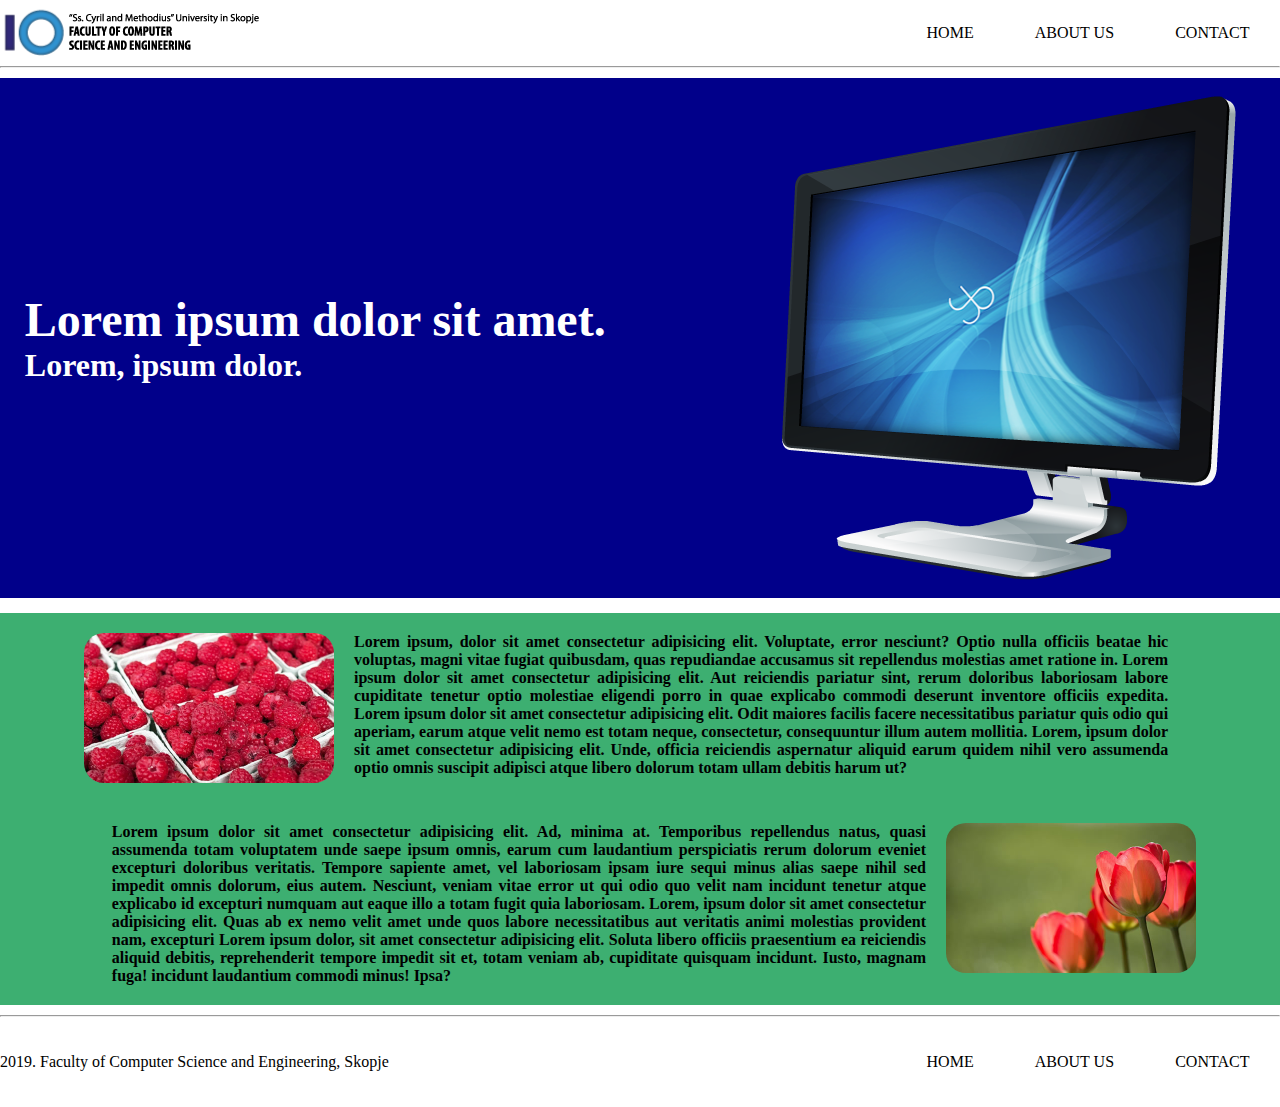
<file: LabPositioning/index.html>
<!DOCTYPE html>
<html lang="en">
  <head>
    <meta charset="UTF-8" />
    <meta name="viewport" content="width=device-width, initial-scale=1.0" />
    <title>Document</title>
    <link rel="stylesheet" href="style.css" />
  </head>
  <body>
    <header>
      <nav>
        <img src="images/finki-logo-9-en.png" />
        <ul>
          <li><a href="index.html">HOME</a></li>
          <li><a href="about.html">ABOUT US</a></li>
          <li><a href="contact.html">CONTACT</a></li>
        </ul>
      </nav>
      <hr />
    </header>
    <main>
      <div class="container">
        <div class="gore">
          <div class="gore-tekst">
            <h1>Lorem ipsum dolor sit amet.</h1>
            <h2>Lorem, ipsum dolor.</h2>
          </div>
          <img src="images/img3.png" />
        </div>
        <div class="dole">
          <div class="dole-gore">
            <img src="images/item1.jpg" />
            <p>
              Lorem ipsum, dolor sit amet consectetur adipisicing elit.
              Voluptate, error nesciunt? Optio nulla officiis beatae hic
              voluptas, magni vitae fugiat quibusdam, quas repudiandae accusamus
              sit repellendus molestias amet ratione in. Lorem ipsum dolor sit
              amet consectetur adipisicing elit. Aut reiciendis pariatur sint,
              rerum doloribus laboriosam labore cupiditate tenetur optio
              molestiae eligendi porro in quae explicabo commodi deserunt
              inventore officiis expedita. Lorem ipsum dolor sit amet
              consectetur adipisicing elit. Odit maiores facilis facere
              necessitatibus pariatur quis odio qui aperiam, earum atque velit
              nemo est totam neque, consectetur, consequuntur illum autem
              mollitia. Lorem, ipsum dolor sit amet consectetur adipisicing
              elit. Unde, officia reiciendis aspernatur aliquid earum quidem
              nihil vero assumenda optio omnis suscipit adipisci atque libero
              dolorum totam ullam debitis harum ut?
            </p>
          </div>
          <div class="dole-dole">
            <img src="images/item2.jpg" />
            <p>
              Lorem ipsum dolor sit amet consectetur adipisicing elit. Ad,
              minima at. Temporibus repellendus natus, quasi assumenda totam
              voluptatem unde saepe ipsum omnis, earum cum laudantium
              perspiciatis rerum dolorum eveniet excepturi doloribus veritatis.
              Tempore sapiente amet, vel laboriosam ipsam iure sequi minus alias
              saepe nihil sed impedit omnis dolorum, eius autem. Nesciunt,
              veniam vitae error ut qui odio quo velit nam incidunt tenetur
              atque explicabo id excepturi numquam aut eaque illo a totam fugit
              quia laboriosam. Lorem, ipsum dolor sit amet consectetur
              adipisicing elit. Quas ab ex nemo velit amet unde quos labore
              necessitatibus aut veritatis animi molestias provident nam,
              excepturi Lorem ipsum dolor, sit amet consectetur adipisicing
              elit. Soluta libero officiis praesentium ea reiciendis aliquid
              debitis, reprehenderit tempore impedit sit et, totam veniam ab,
              cupiditate quisquam incidunt. Iusto, magnam fuga! incidunt
              laudantium commodi minus! Ipsa?
            </p>
          </div>
        </div>
      </div>
    </main>
    <footer>
      <hr />
      <nav>
        <span>2019. Faculty of Computer Science and Engineering, Skopje</span>
        <ul>
          <li><a href="index.html">HOME</a></li>
          <li><a href="about.html">ABOUT US</a></li>
          <li><a href="contact.html">CONTACT</a></li>
        </ul>
      </nav>
    </footer>
  </body>
</html>
</file>
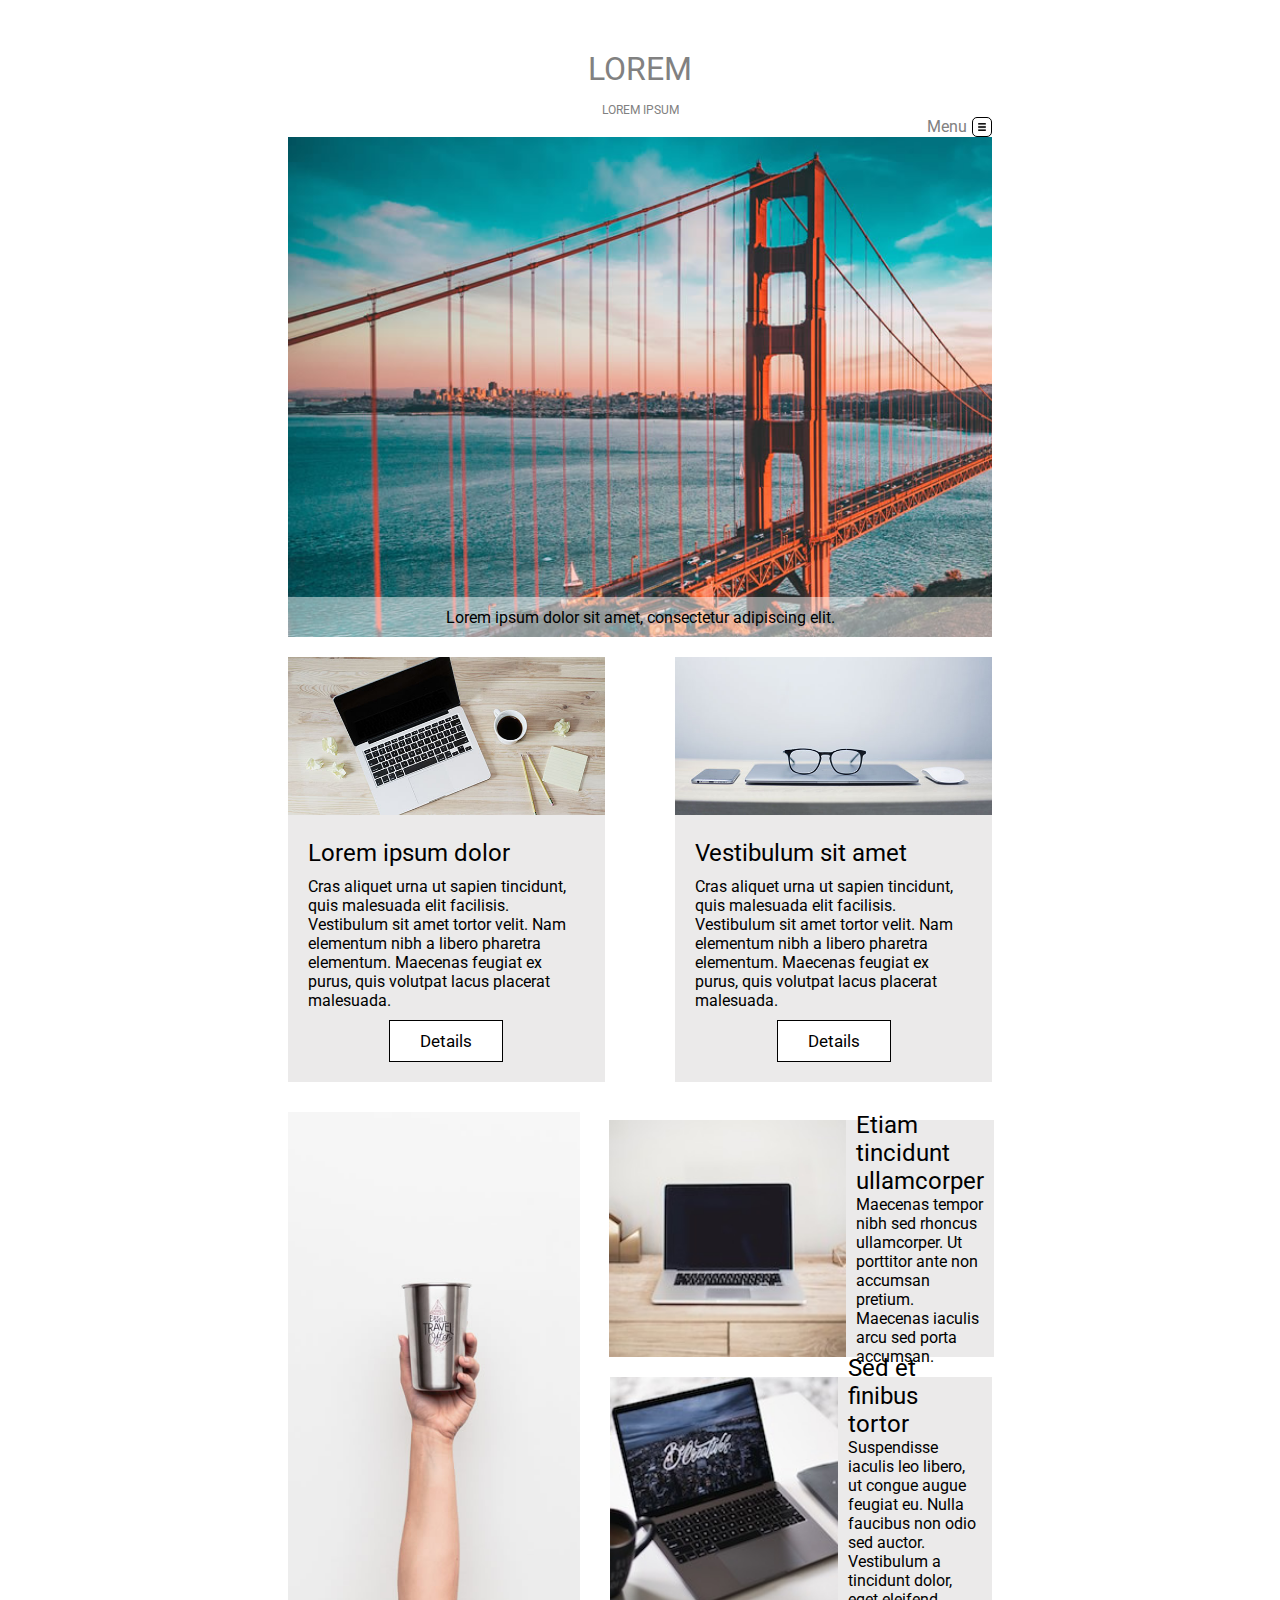
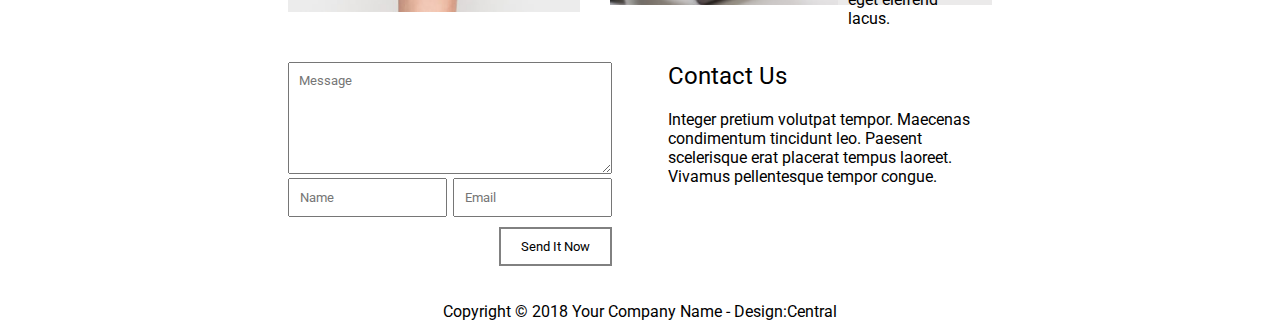
<file: zadaca/index.html>
<!DOCTYPE html>
<html lang="en">
  <head>
    <meta charset="utf-8" />
    <title></title>
    <link rel="stylesheet" href="./css/style.css" />
  </head>

  <body>
    <div class="container">
      <section class="tm-section-head" id="top">
        <header id="header" class="text-center tm-text-gray">
          <h1>LOREM</h1>
          <p>LOREM IPSUM</p>
        </header>

        <nav class="navbar">
          <a class="navbar-brand tm-text-gray" href="#"> Menu </a>
          <img src="img/menu.png" style="width: 20px; height: 20px" />
        </nav>
      </section>

      <section class="row mb-3" id="tm-section-1 bg-dark">
        <div class="col-lg-12 tm-slider-col">
          <div class="tm-img-slider bg-secondary">
            <div class="tm-img-slider-item" href="img/gallery-img-01.jpg">
              <p class="tm-slider-caption">
                Lorem ipsum dolor sit amet, consectetur adipiscing elit.
              </p>
            </div>
          </div>
        </div>
      </section>

      <section class="tm-section-3 tm-section-mb" id="tm-section-3">
        <div class="row">
          <div class="col-md-6 tm-mb-sm-4 tm-2col-l">
            <div class="image">
              <img src="img/tm-img-1.jpg" class="img-fluid" />
            </div>
            <div class="tm-box-3">
              <h2>Lorem ipsum dolor</h2>
              <p>
                Cras aliquet urna ut sapien tincidunt, quis malesuada elit
                facilisis. Vestibulum sit amet tortor velit. Nam elementum nibh
                a libero pharetra elementum. Maecenas feugiat ex purus, quis
                volutpat lacus placerat malesuada.
              </p>
              <div class="text-center">
                <a href="#tm-section-5" class="btn btn-big">Details</a>
              </div>
            </div>
          </div>
          <div class="col-md-6 tm-2col-r">
            <div class="image">
              <img src="img/tm-img-2.jpg" class="img-fluid" alt="" />
            </div>
            <div class="tm-box-3">
              <header>
                <h2>Vestibulum sit amet</h2>
              </header>
              <p>
                Cras aliquet urna ut sapien tincidunt, quis malesuada elit
                facilisis. Vestibulum sit amet tortor velit. Nam elementum nibh
                a libero pharetra elementum. Maecenas feugiat ex purus, quis
                volutpat lacus placerat malesuada.
              </p>
              <div class="text-center">
                <a href="#tm-section-5" class="btn btn-big">Details</a>
              </div>
            </div>
          </div>
        </div>
      </section>

      <section class="tm-section-5" id="tm-section-5">
        <div class="row">
          <div class="col-lg-4 col-md-12 col-sm-12">
            <div class="image fit">
              <img src="img/tm-sc4-img-1.jpg" class="img-fluid" />
            </div>
          </div>

          <div class="col-lg-8 col-md-12 col-sm-12 pl-lg-0 pt-5 mt-5">
            <div class="media tm-media">
              <img
                src="img/sc4-img-2.jpg"
                class="img-responsive tm-media-img"
              />
              <div class="media-body tm-box-5">
                <h2>Etiam tincidunt ullamcorper</h2>
                <p class="mb-0">
                  Maecenas tempor nibh sed rhoncus ullamcorper. Ut porttitor
                  ante non accumsan pretium. Maecenas iaculis arcu sed porta
                  accumsan.
                </p>
              </div>
            </div>
            <div class="media tm-media">
              <img
                src="img/sc4-img-3.jpg"
                class="img-responsive tm-media-img"
              />
              <div class="media-body tm-box-5">
                <h2>Sed et finibus tortor</h2>
                <p class="mb-0">
                  Suspendisse iaculis leo libero, ut congue augue feugiat eu.
                  Nulla faucibus non odio sed auctor. Vestibulum a tincidunt
                  dolor, eget eleifend lacus.
                </p>
              </div>
            </div>
          </div>
        </div>
      </section>

      <section class="tm-section-6" id="tm-section-6">
        <div class="row">
          <div class="col-lg-7 col-md-7 col-xs-12">
            <div class="contact_message">
              <form action="" method="post" class="contact-form">
                <div class="form-group">
                  <textarea
                    id="contact_message"
                    name="contact_message"
                    class="form-control"
                    rows="6"
                    placeholder="Message"
                    required
                  ></textarea>
                </div>
                <div class="row mb-2">
                  <div class="form-group col-xl-6">
                    <input
                      type="text"
                      id="contact_name"
                      name="contact_name"
                      class="form-control"
                      placeholder="Name"
                      required
                    />
                  </div>
                  <div class="form-group col-xl-6 pl-xl-1">
                    <input
                      type="email"
                      id="contact_email"
                      name="contact_email"
                      class="form-control"
                      placeholder="Email"
                      required
                    />
                  </div>
                </div>
                <button
                  type="submit"
                  class="btn tm-btn-submit float-right btn-big"
                >
                  Send It Now
                </button>
              </form>
            </div>
          </div>

          <div class="col-lg-5 col-md-5 col-xs-12 tm-contact-right">
            <div class="tm-address-box">
              <h2 class="mb-4">Contact Us</h2>
              <p class="mb-5">
                Integer pretium volutpat tempor. Maecenas condimentum tincidunt
                leo. Paesent scelerisque erat placerat tempus laoreet. Vivamus
                pellentesque tempor congue.
              </p>
            </div>
          </div>
        </div>
      </section>
      <footer class="mt-5">
        <p class="text-center">
          Copyright © 2018 Your Company Name - Design:
          <a href="#" target="_parent" class="tm-text-black">Central</a>
        </p>
      </footer>
    </div>
  </body>
</html>
</file>
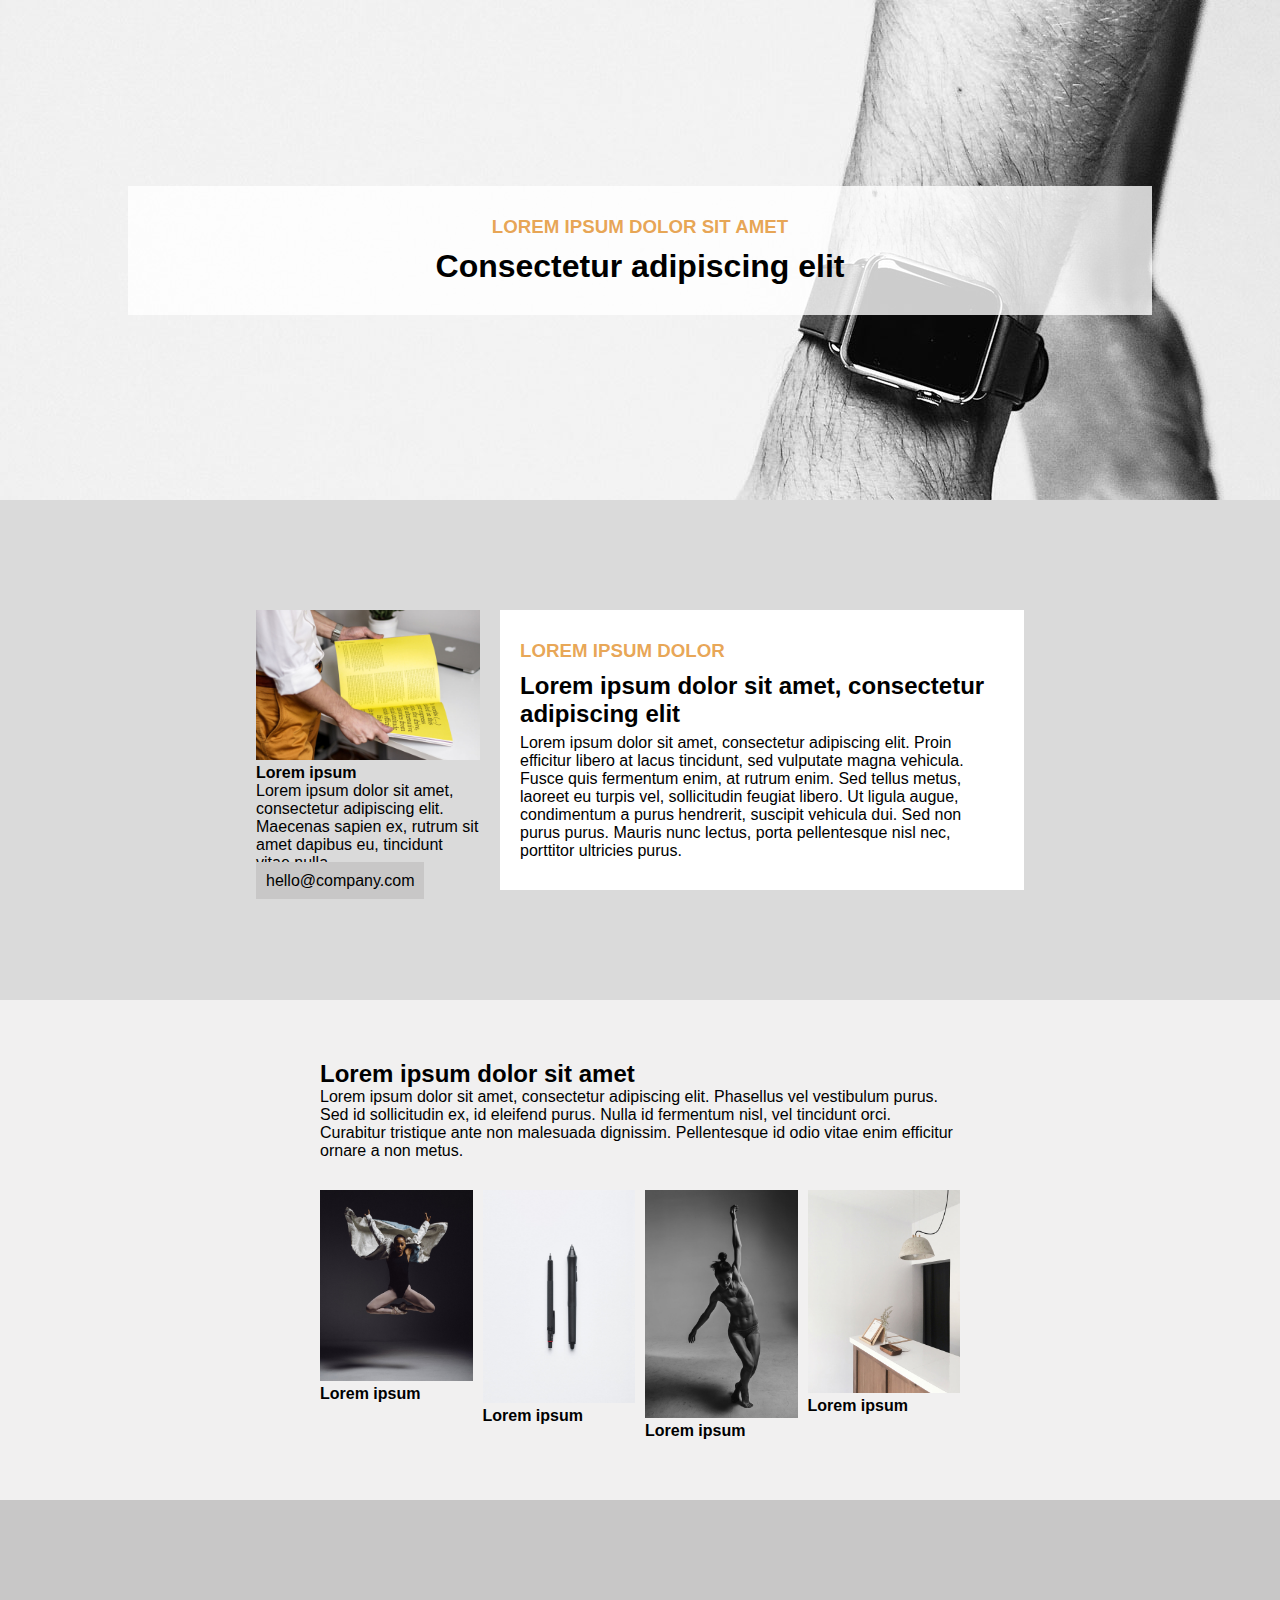
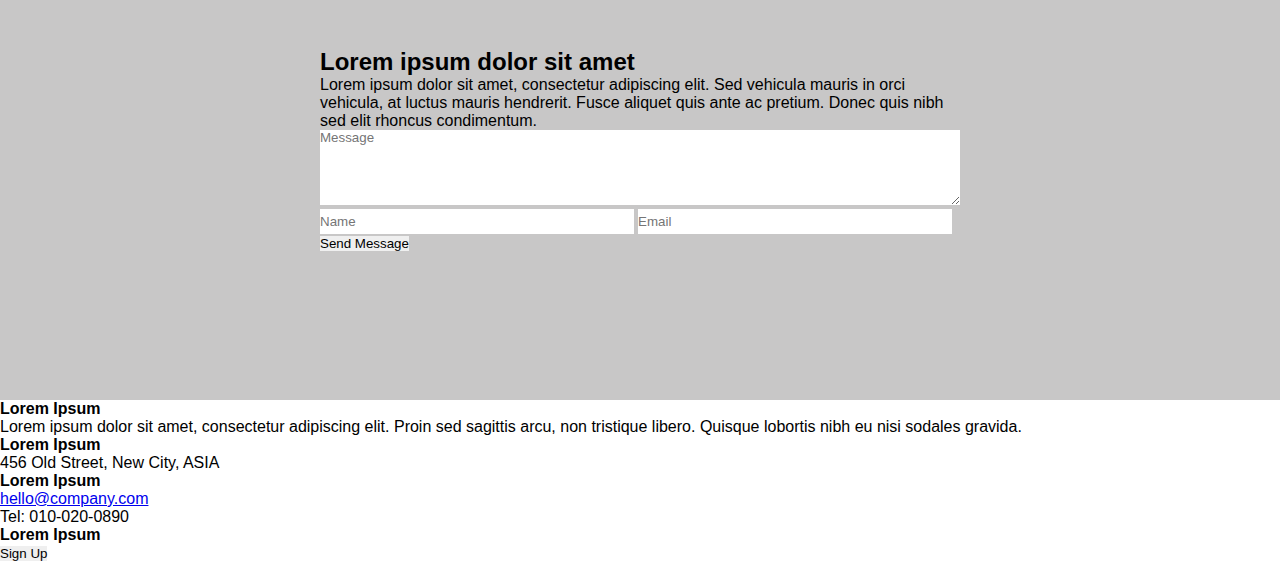
<file: zadaca_cetvrtok/index.html>
<!DOCTYPE html>
<html lang="en">
<head>
     <meta charset="UTF-8">
     <title>Lorem Ipsum</title>
     <link rel="stylesheet" href="css/style.css">

</head>
<body >

<div class="container">
     <div class="row">
          <section id="home" class="parallax-section">

               <div class="col-md-offset-1 col-md-10 col-sm-12">
                    <div class="home-wrapper">
                         <h3 >Lorem ipsum dolor sit amet</h3>
                         <h1 >Consectetur adipiscing elit</h1>
                         <a href="#about" ><i class="fa fa-angle-double-down"></i></a>
                    </div>
               </div>

          </section>
     </div>
</div>

<section id="about" class="parallax-section">
     <div class="container">
          <div class="row">

               <div class="col-md-4 col-sm-8">
                    <img src="images/about-image.jpg" class="img-responsive" alt="about image">
                    <div >
                         <h4>Lorem ipsum</h4>
                         <p>Lorem ipsum dolor sit amet, consectetur adipiscing elit. Maecenas sapien ex, rutrum sit amet dapibus eu, tincidunt vitae nulla.</p>
                         <a href="#">hello@company.com</a>
                    </div>
               </div>

               <div class="col-md-8 col-sm-12">
                    <div class="about-thumb">
                         <div class="section-title" >
                              <h3>Lorem ipsum dolor</h3>
                              <h2>Lorem ipsum dolor sit amet, consectetur adipiscing elit</h2>
                         </div>
                         <div>
                              <p>Lorem ipsum dolor sit amet, consectetur adipiscing elit. Proin efficitur libero at lacus tincidunt, sed vulputate magna vehicula. Fusce quis fermentum enim, at rutrum enim. Sed tellus metus, laoreet eu turpis vel, sollicitudin feugiat libero. Ut ligula augue, condimentum a purus hendrerit, suscipit vehicula dui. Sed non purus purus. Mauris nunc lectus, porta pellentesque nisl nec, porttitor ultricies purus.</p>
                         </div>
                    </div>
               </div>

          </div>
     </div>
</section>


<section id="work" class="parallax-section">
     <div class="container">
          <div class="row">

               <div class="col-md-12 col-sm-12">
                    <div class="section-title" >
                         <h2>Lorem ipsum dolor sit amet</h2>
                         <p>Lorem ipsum dolor sit amet, consectetur adipiscing elit. Phasellus vel vestibulum purus. Sed id sollicitudin ex, id eleifend purus. Nulla id fermentum nisl, vel tincidunt orci. Curabitur tristique ante non malesuada dignissim. Pellentesque id odio vitae enim efficitur ornare a non metus.</p>
                    </div>
               </div>

               <div class="row-wrapper">
                    <div class="col-md-3 col-sm-6" >
                         <div class="work-thumb">
                              <a href="images/work-1.jpg" class="image-popup">
                                   <img src="images/work-1.jpg" class="img-responsive" alt="Fine Arts">
                              </a>
                         </div>
                         <h4>Lorem ipsum</h4>
                    </div>
     
                    <div class="col-md-3 col-sm-6" >
                         <div class="work-thumb">
                              <a href="images/work-2.jpg" class="image-popup">
                                   <img src="images/work-2.jpg" class="img-responsive" alt="Logo Design">
                              </a>
                         </div>
                         <h4>Lorem ipsum</h4>
                    </div>
     
                    <div class="col-md-3 col-sm-6">
                         <div class="work-thumb">
                              <a href="images/work-3.jpg" class="image-popup">
                                   <img src="images/work-3.jpg" class="img-responsive" alt="Photography">
                              </a>
                         </div>
                         <h4>Lorem ipsum</h4>
                    </div>
     
                    <div class="col-md-3 col-sm-6" >
                         <div class="work-thumb">
                              <a href="images/work-4.jpg" class="image-popup">
                                   <img src="images/work-4.jpg" class="img-responsive" alt="Cinematography">
                              </a>
                         </div>
                         <h4>Lorem ipsum</h4>
                    </div>
               </div>

          </div>
     </div>
</section>


<section id="contact" class="parallax-section">
     <div class="container">
          <div class="row">

               <div class="col-md-12 col-sm-12">
                    <div class="section-title">
                         <h2>Lorem ipsum dolor sit amet</h2>
                         <p>Lorem ipsum dolor sit amet, consectetur adipiscing elit. Sed vehicula mauris in orci vehicula, at luctus mauris hendrerit. Fusce aliquet quis ante ac pretium. Donec quis nibh sed elit rhoncus condimentum.</p>
                    </div>
               </div>

               <div class="col-md-12 col-sm-12">
                    <div>
                         <form action="#" method="post" id="contact-form">
                              <div class="col-md-12 col-sm-12">
                                   <textarea class="form-control" rows="5" name="message" placeholder="Message"></textarea>
                              </div>
                              <div class="col-md-6 col-sm-6">
                                   <input type="text" class="form-control" name="name" placeholder="Name">
                              </div>
                              <div class="col-md-6 col-sm-6">
                                   <input type="email" class="form-control" name="email" placeholder="Email">
                              </div>

                              <div class="col-md-offset-3 col-md-6 col-sm-offset-3 col-sm-6">
                                   <button id="submit" type="submit" class="form-control" value="send-mail" name="submit">Send Message</button>
                              </div>
                         </form>
                    </div>
               </div>

          </div>
     </div>
</section>


<footer id="footer" class="parallax-section">
     <div class="container">
          <div class="row">

               <div class="col-md-4 col-sm-4">
                    <h4>Lorem Ipsum</h4>
                    <p>Lorem ipsum dolor sit amet, consectetur adipiscing elit. Proin sed sagittis arcu, non tristique libero. Quisque lobortis nibh eu nisi sodales gravida.</p>
               </div>

               <div class="col-md-4 col-sm-4">
                    <div class="support-cus">
                         <h4>Lorem Ipsum</h4>
                         <p>456 Old Street, New City, ASIA</p>
                    </div>
                    <div class="support-cus">
                         <h4>Lorem Ipsum</h4>
                         <p><a href="#">hello@company.com</a></p>
                         <p>Tel: 010-020-0890</p>
                    </div>
               </div>

               <div class="col-md-4 col-sm-4">
                    <h4>Lorem Ipsum</h4>
                    <form class="newsletter" action="#" method="get">
                         <button name="submit" value="sign-up" class='form-control'>Sign Up</button>
                    </form>
               </div>

          </div>
     </div>
</footer>
</body>
</html>
</file>
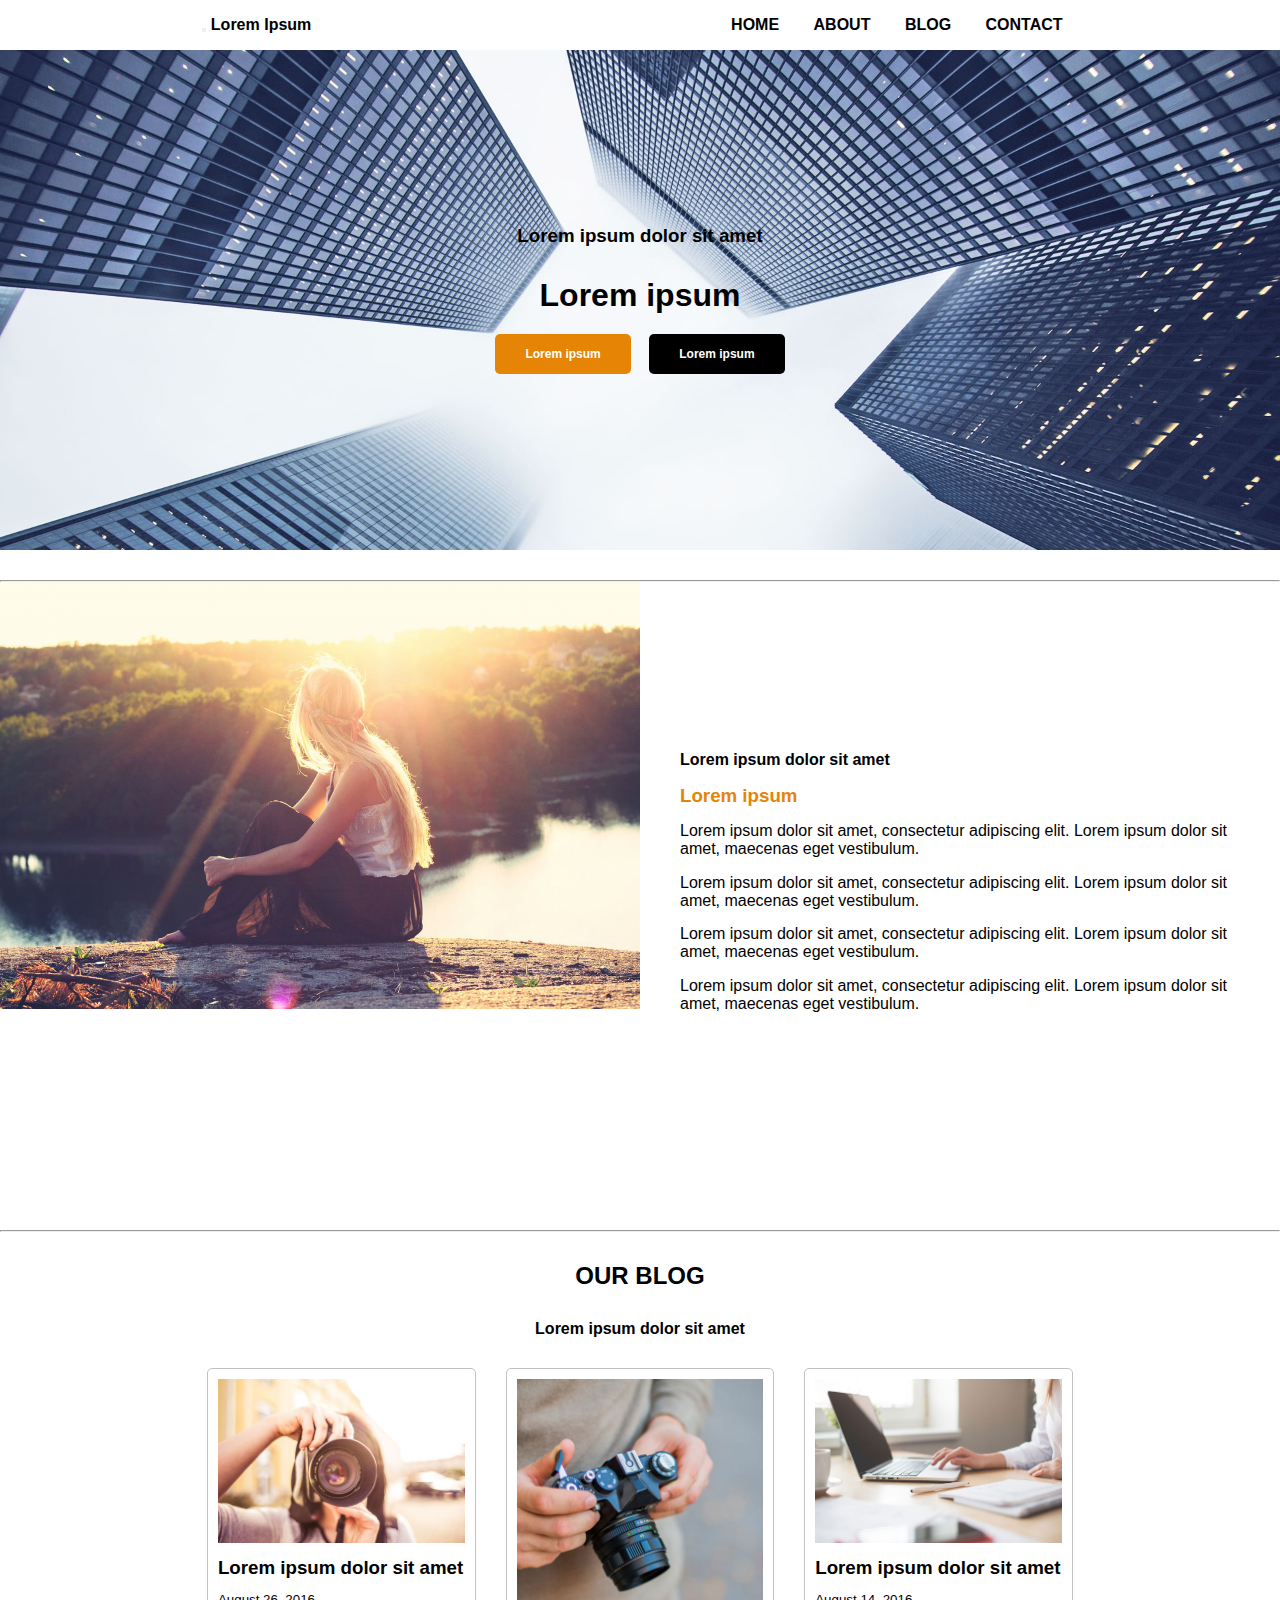
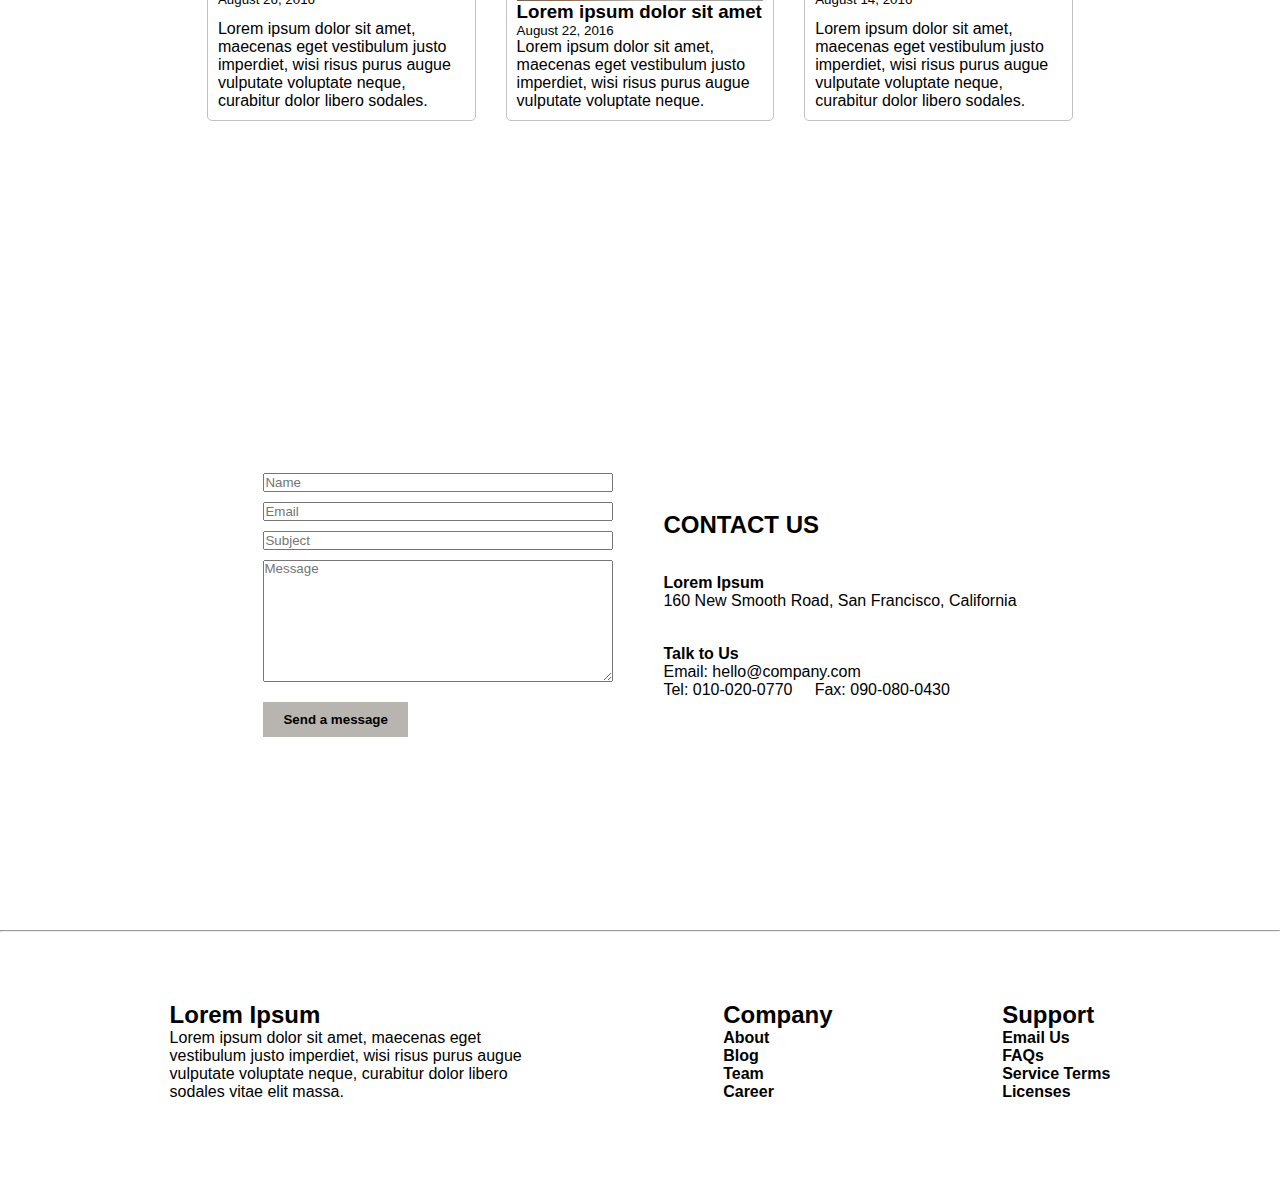
<file: zadaca_vtornik/index.html>
<!DOCTYPE html>
<html lang="en">
<head>
	<meta charset="utf-8">
	<title>Lorem Ipsum</title>

	<link rel="stylesheet" href="css/style.css">

</head>

<body>

<section class="navbar">
	<div>
		<div class="navbar-header">
			<button class="navbar-toggle" data-toggle="collapse" data-target=".navbar-collapse">
				<span class="icon icon-bar"></span>
				<span class="icon icon-bar"></span>
				<span class="icon icon-bar"></span>
			</button>
			<a href="#" class="navbar-brand">Lorem Ipsum</a>
		</div>
		<div>
			<ul class="main-navigation">
				<li><a href="#home" class="smoothScroll">HOME</a></li>
				<li><a href="#about" class="smoothScroll">ABOUT</a></li>
				<li><a href="#blog" class="smoothScroll">BLOG</a></li>
				<li><a href="#contact" class="smoothScroll">CONTACT</a></li>
			</ul>
		</div>
	</div>
</section>

<section id="home" class="parallax-section">
	<div class="container">
		<div class="row">
			<div>
				<h3>Lorem ipsum dolor sit amet</h3>
				<h1>Lorem ipsum</h1>
				<a href="#" class="btn btn-danger">Lorem ipsum</a>
				<a href="#about" class="btn btn-default">Lorem ipsum</a>
			</div>
		</div>
	</div>
</section>

<section id="about" class="parallax-section">
	<hr>
	<div class="container">
		<div class="row">
			<div>
				<img src="images/about-img-2.jpg" alt="about img 1">
			</div>
			<div class="col-md-6 col-sm-12">
				<div class="about-des">
					<h4>Lorem ipsum dolor sit amet</h4>
					<h3>Lorem ipsum</h3>
					<p>Lorem ipsum dolor sit amet, consectetur adipiscing elit. Lorem ipsum dolor sit amet, maecenas eget vestibulum.</p>
					<p>Lorem ipsum dolor sit amet, consectetur adipiscing elit. Lorem ipsum dolor sit amet, maecenas eget vestibulum.</p>
					<p>Lorem ipsum dolor sit amet, consectetur adipiscing elit. Lorem ipsum dolor sit amet, maecenas eget vestibulum.</p>
					<p>Lorem ipsum dolor sit amet, consectetur adipiscing elit. Lorem ipsum dolor sit amet, maecenas eget vestibulum.</p>
				</div>
			</div>
		</div>
	</div>
</section>

<section id="blog" class="parallax-section">
	<hr>
	<div class="container">
		<div class="row">
			<h2>OUR BLOG</h2>
			<h4>Lorem ipsum dolor sit amet</h4>
			<div class="blog-masonry">
				<div class="post-masonry">
					<div class="blog-wrapper">
						<img src="images/blog-img-1.jpg" class="img-responsive" alt="blog img">
						<h3><a href="#">Lorem ipsum dolor sit amet</a></h3>
						<small>August 26, 2016</small>
						<p>Lorem ipsum dolor sit amet, maecenas eget vestibulum justo imperdiet, wisi risus purus augue vulputate voluptate neque, curabitur dolor libero sodales.</p>
					</div>
				</div>
				<div class="post-masonry">
					<div class="blog-wrapper">
						<img src="images/blog-img-2.jpg" class="img-responsive" alt="blog img">
						<h3><a href="#">Lorem ipsum dolor sit amet</a></h3>
						<small>August 22, 2016</small>
						<p>Lorem ipsum dolor sit amet, maecenas eget vestibulum justo imperdiet, wisi risus purus augue vulputate voluptate neque.</p>
					</div>
				</div>
				<div class="post-masonry">
					<div class="blog-wrapper">
						<img src="images/blog-img-3.jpg" class="img-responsive" alt="blog img">
						<h3><a href="#">Lorem ipsum dolor sit amet</a></h3>
						<small>August 14, 2016</small>
						<p>Lorem ipsum dolor sit amet, maecenas eget vestibulum justo imperdiet, wisi risus purus augue vulputate voluptate neque, curabitur dolor libero sodales.</p>
					</div>
				</div>
			</div>
		</div>
	</div>
</section>

<section id="contact" class="parallax-section">
	<div class="container">
		<div class="row">
			<div class="col-md-6 col-sm-6">
				<form action="#" method="post">
					<div class="col-md-12 col-sm-12">
						<input type="text" class="form-control" placeholder="Name" name="name" id="name">
						<input type="email" class="form-control" placeholder="Email" name="email" id="email">
						<input type="text" class="form-control" placeholder="Subject" name="subject">
						<textarea name="message" rows="8" class="form-control" id="message" placeholder="Message" message="message"></textarea>
					</div>
					<div class="col-md-6 col-sm-6">
						<input name="submit" type="submit" class="form-control" id="submit" value="Send a message">
					</div>
				</form>
			</div>
			<div class="col-md-6">
				<div class="contact-detail">
					<h2>CONTACT US</h2>
					<div>
						<h4>Lorem Ipsum</h4>
						<p>160 New Smooth Road, San Francisco, California</p>
					</div>
					<div>
						<h4>Talk to Us</h4>
						<p>Email: hello@company.com</p>
						<p>Tel: 010-020-0770 &nbsp;&nbsp;&nbsp; Fax: 090-080-0430</p>
					</div>
				</div>
			</div>
		</div>
	</div>
</section>
<hr>
<footer>
	<div class="container">
		<div class="row">
			<div class="col-md-6">
				<h2>Lorem Ipsum</h2>
				<p>Lorem ipsum dolor sit amet, maecenas eget vestibulum justo imperdiet, wisi risus purus augue vulputate voluptate neque, curabitur dolor libero sodales vitae elit massa.</p>
			</div>
			<div class="link-list">
				<h2>Company</h2>
				<a href="#">About</a>
				<a href="#">Blog</a>
				<a href="#">Team</a>
				<a href="#">Career</a>
			</div>
			<div class="link-list">
				<h2>Support</h2>
				<a href="#">Email Us</a>
				<a href="#">FAQs</a>
				<a href="#">Service Terms</a>
				<a href="#">Licenses</a>
			</div>
		</div>
	</div>
</footer>
</body>
</html>
</file>
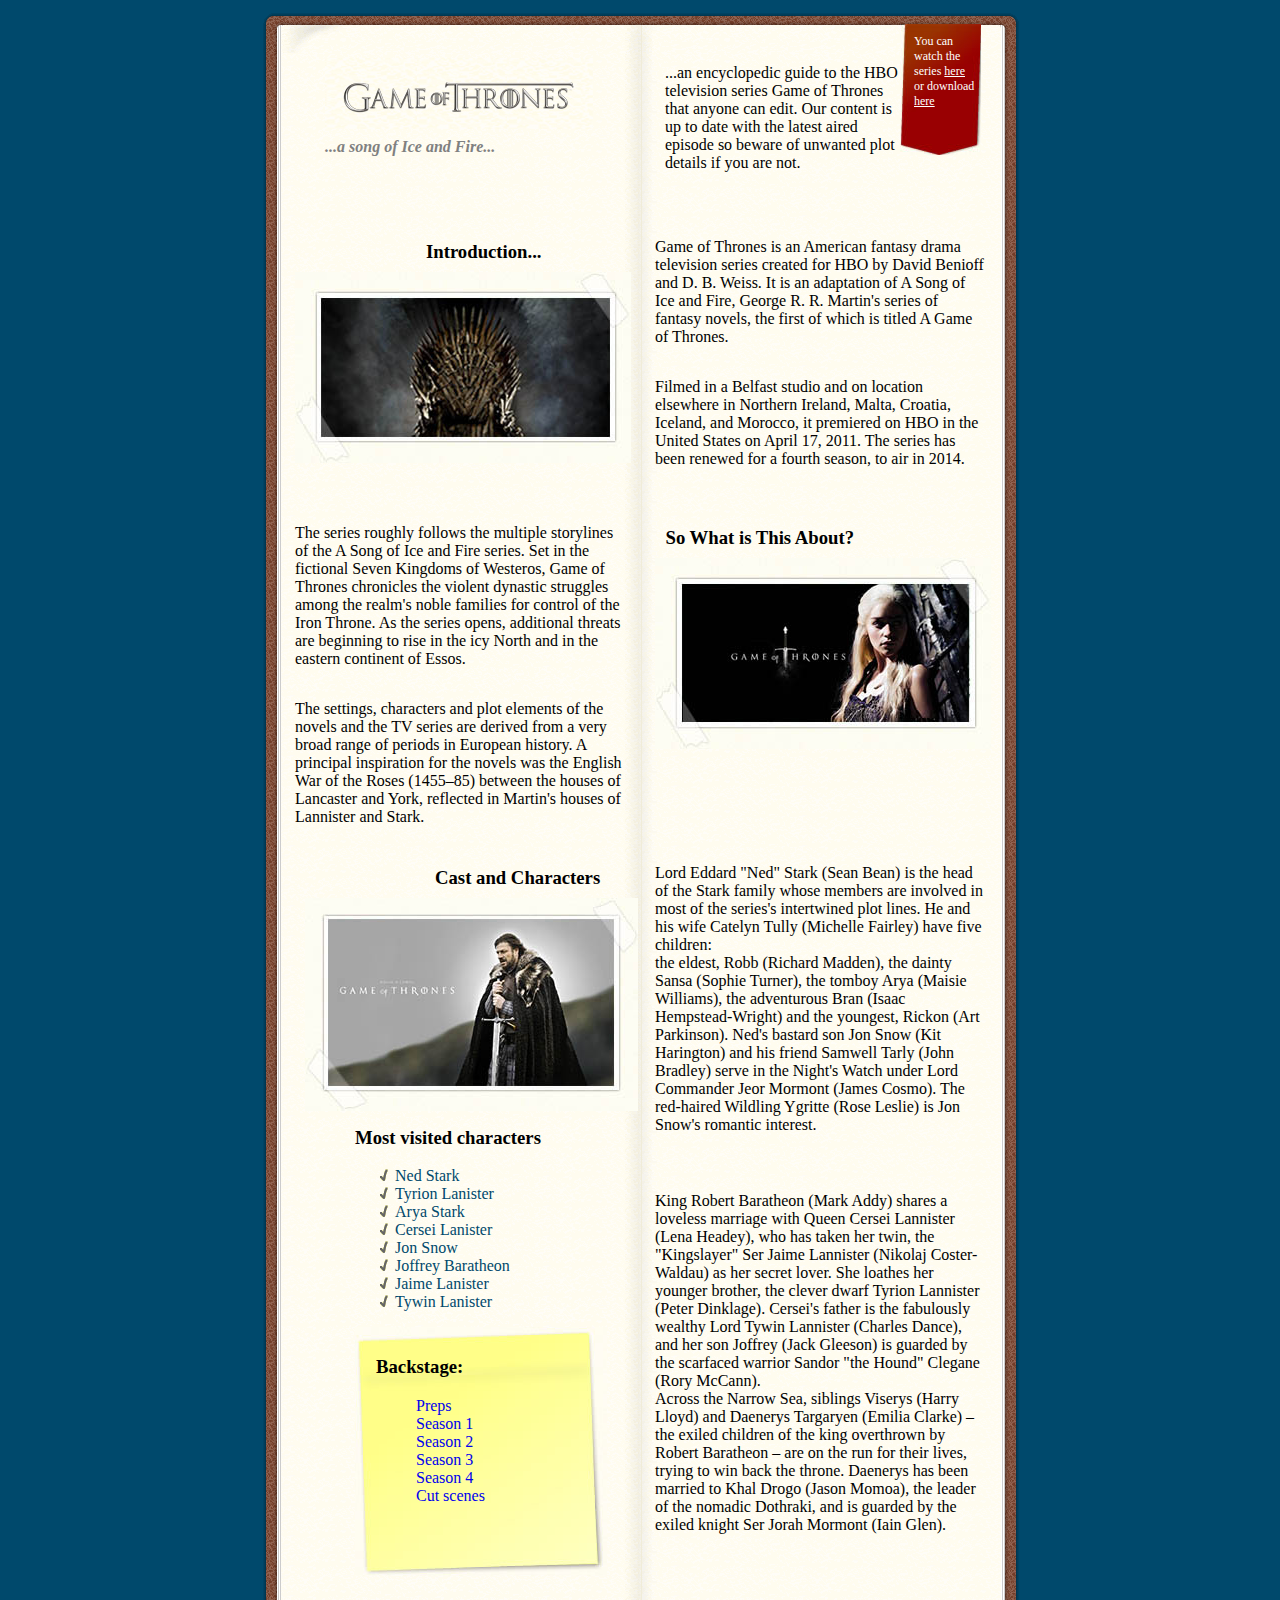
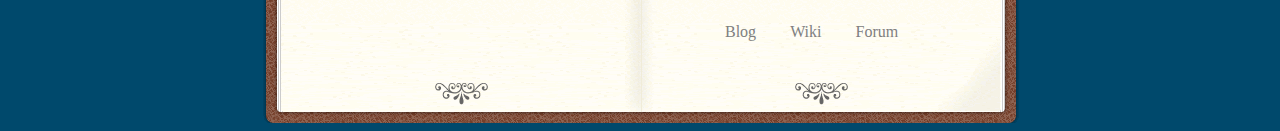
<file: Example_2/grupa2/index.html>
<!DOCTYPE html>
<html lang="en">

<head>
    <meta charset="utf-8">
    <title>Game of Thrones Fans</title>
    <link rel="stylesheet" media="screen" href="style.css">
</head>

<body id="main">
    <div class="container">
        <div class="top" id="div-top">
            <header role="banner">
                <h1>Game of Thrones</h1>
                <h2>...a song of Ice and Fire...</h2>
            </header>
            <div class="summary" id="div-summary">
                <p>...an encyclopedic guide to the HBO television series Game of Thrones that anyone can edit. Our content is up to date with the latest aired episode so beware of unwanted plot details if you are not.</p>
                <p>You can watch the series <a href="#">here</a> or download <a href="#">here</a> </p>
            </div>
            <div class="introduction" id="div-introduction" role="article">
                <h3>Introduction...</h3>
                <p>Game of Thrones is an American fantasy drama television series created for HBO by David Benioff and D. B. Weiss. It is an adaptation of A Song of Ice and Fire, George R. R. Martin's series of fantasy novels, the first of which is titled A Game of Thrones. </p>
                <p>Filmed in a Belfast studio and on location elsewhere in Northern Ireland, Malta, Croatia, Iceland, and Morocco, it premiered on HBO in the United States on April 17, 2011. The series has been renewed for a fourth season, to air in 2014.</p>
            </div>
        </div>
        <div class="main" id="div-main">
            <div class="about" id="div-about">
                <h3>So What is This About?</h3>
                <p>The series roughly follows the multiple storylines of the A Song of Ice and Fire series. Set in the fictional Seven Kingdoms of Westeros, Game of Thrones chronicles the violent dynastic struggles among the realm's noble families for control of the Iron Throne. As the series opens, additional threats are beginning to rise in the icy North and in the eastern continent of Essos.</p>
                <p>
                    The settings, characters and plot elements of the novels and the TV series are derived from a very broad range of periods in European history. A principal inspiration for the novels was the English War of the Roses (1455–85) between the houses of Lancaster and York, reflected in Martin's houses of Lannister and Stark. </p>
            </div>
            <div class="people" id="div-people">
                <h3>Cast and Characters</h3>
                <p>
                    Lord Eddard "Ned" Stark (Sean Bean) is the head of the Stark family whose members are involved in most of the series's intertwined plot lines. He and his wife Catelyn Tully (Michelle Fairley) have five children: </p>
                <p>the eldest, Robb (Richard Madden), the dainty Sansa (Sophie Turner), the tomboy Arya (Maisie Williams), the adventurous Bran (Isaac Hempstead-Wright) and the youngest, Rickon (Art Parkinson). Ned's bastard son Jon Snow (Kit Harington) and his friend Samwell Tarly (John Bradley) serve in the Night's Watch under Lord Commander Jeor Mormont (James Cosmo). The red-haired Wildling Ygritte (Rose Leslie) is Jon Snow's romantic interest.</p>
            </div>
            <div class="people2" id="div-people2">
                <p>
                    King Robert Baratheon (Mark Addy) shares a loveless marriage with Queen Cersei Lannister (Lena Headey), who has taken her twin, the "Kingslayer" Ser Jaime Lannister (Nikolaj Coster-Waldau) as her secret lover. She loathes her younger brother, the clever dwarf Tyrion Lannister (Peter Dinklage). Cersei's father is the fabulously wealthy Lord Tywin Lannister (Charles Dance), and her son Joffrey (Jack Gleeson) is guarded by the scarfaced warrior Sandor "the Hound" Clegane (Rory McCann).
                </p>
                <p>
                    Across the Narrow Sea, siblings Viserys (Harry Lloyd) and Daenerys Targaryen (Emilia Clarke) – the exiled children of the king overthrown by Robert Baratheon – are on the run for their lives, trying to win back the throne. Daenerys has been married to Khal Drogo (Jason Momoa), the leader of the nomadic Dothraki, and is guarded by the exiled knight Ser Jorah Mormont (Iain Glen).
                </p>
            </div>
            <footer>
                <a href="#" class="footer-link">Blog</a>
                <a href="#" class="footer-link">Wiki</a>
                <a href="#" class="footer-link">Forum</a>
            </footer>
        </div>
        <aside class="sidebar">
            <div class="wrapper">
                <div class="most-visited" id="div-most-visited">
                    <h3 class="select">Most visited characters</h3>
                    <div class="navigation">
                        <ul>
                            <li>
                                <a href="#" class="character-info">Ned Stark</a>
                            </li>
                            <li>
                                <a href="#" class="character-info">Tyrion Lanister</a>
                            </li>
                            <li>
                                <a href="#" class="character-info">Arya Stark</a>
                            </li>
                            <li>
                                <a href="#" class="character-info">Cersei Lanister</a>
                            </li>
                            <li>
                                <a href="#" class="character-info">Jon Snow</a>
                            </li>
                            <li>
                                <a href="#" class="character-info">Joffrey Baratheon</a>
                            </li>
                            <li>
                                <a href="#" class="character-info">Jaime Lanister</a>
                            </li>
                            <li>
                                <a href="#" class="character-info">Tywin Lanister</a>
                            </li>
                        </ul>
                    </div>
                </div>
                <div class="backstage-links" id="div-backstage-links">
                    <h3 class="backstage">Backstage:</h3>
                    <ul>
                        <li class="extra-link">
                            <a href="#">Preps</a>
                        </li>
                        <li class="extra-link">
                            <a href="#">Season 1</a>
                        </li>
                        <li class="extra-link">
                            <a href="#">Season 2</a>
                        </li>
                        <li class="extra-link">
                            <a href="#">Season 3</a>
                        </li>
                        <li class="extra-link">
                            <a href="#">Season 4</a>
                        </li>
                        <li class="extra-link">
                            <a href="#">Cut scenes</a>
                        </li>
                    </ul>
                </div>
            </div>
        </aside>
    </div>
</body>

</html>
</file>
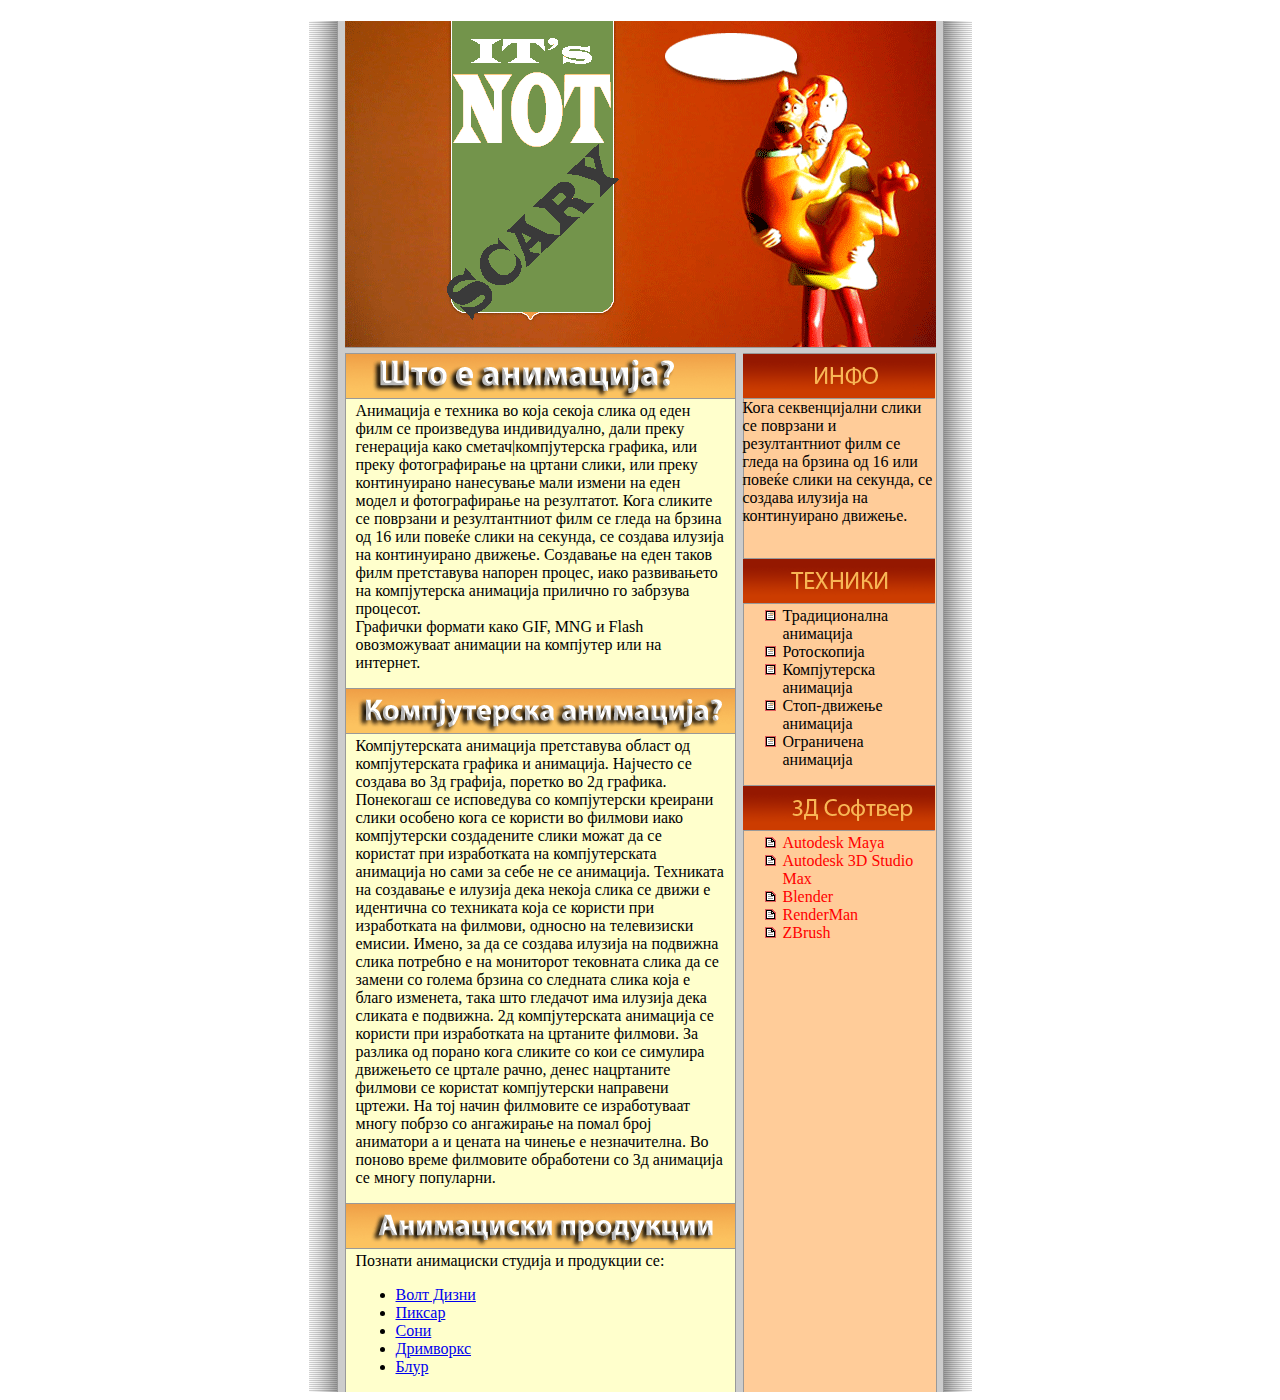
<file: Exercise-Example/Animacija.htm>
﻿<!DOCTYPE HTML PUBLIC "-//W3C//DTD XHTML 1.0 Strict//EN" "http://www.w3.org/TR/xhtml1/DTD/xhtml1-strict.dtd">
<html xml:lang="en" xmlns="http://www.w3.org/1999/xhtml">
	<head>


	<meta http-equiv="Content-Type" content="text/html; charset=utf-8">
	<title>Анимација</title>
	
	<link rel="stylesheet" href="style.css" type="text/css" />

</head>
<body>

<div id="container">
	<div id="intro">
		<div id="pageHeader">
			<h1><span>Анимација</span></h1>
		</div>

		<div id="quickSummary">
			<p class="p1"><span>Кога секвенцијални слики се поврзани и резултантниот филм се гледа на брзина од 16 или повеќе слики на секунда, се создава илузија на континуирано движење.</span></p>
	  </div>

		<div id="preamble">
			<h3><span>Што е анимација?</span></h3>
			<p class="p1"><span>Анимација е техника во која секоја слика од еден филм се произведува индивидуално, дали преку генерација како сметач|компјутерска графика, или преку фотографирање на цртани слики, или преку континуирано нанесување мали измени на еден модел и фотографирање на резултатот. Кога сликите се поврзани и резултантниот филм се гледа на брзина од 16 или повеќе слики на секунда, се создава илузија на континуирано движење. Создавање на еден таков филм претставува напорен процес, иако развивањето на компјутерска анимација прилично го забрзува процесот. <br />

Графички формати како GIF, MNG и Flash овозможуваат анимации на компјутер или на интернет.</span></p>
		</div>
	</div>

	<div id="supportingText">
		<div id="explanation">
			<h3><span>Компјутерска Анимација</span></h3>
			<p class="p1"><span>Компјутерската анимација претставува област од компјутерската графика и анимација. Најчесто се создава во 3д графија, поретко во 2д графика. Понекогаш се исповедува со компјутерски креирани слики особено кога се користи во филмови иако компјутерски создадените слики можат да се користат при изработката на компјутерската анимација но сами за себе не се анимација. Техниката на создавање е илузија дека некоја слика се движи е идентична со техниката која се користи при изработката на филмови, односно на телевизиски емисии. Имено, за да се создава илузија на подвижна слика потребно е на мониторот тековната слика да се замени со голема брзина со следната слика која е благо изменета, така што гледачот има илузија дека сликата е подвижна. 2д компјутерската анимација се користи при изработката на цртаните филмови. За разлика од порано кога сликите со кои се симулира движењето се цртале рачно, денес нацртаните филмови се користат компјутерски направени цртежи. На тој начин филмовите се изработуваат многу побрзо со ангажирање на помал број аниматори а и цената на чинење е незначителна. Во поново време филмовите обработени со 3д анимација се многу популарни.</span></p>
		</div>

		<div id="participation">
			<h3><span>Анимациски продукции</span></h3>
			<p class="p1"><span>Познати анимациски студија и продукции се:
            	<ul>
					<li><a href="http://www.disneyanimation.com/">Волт Дизни </a></li>
					<li><a href="http://www.pixar.com/">Пиксар </a></li>
                    <li><a href="http://www.sonypicturesanimation.com/">Сони</a></li>
                    <li><a href="http://www.dreamworksanimation.com/">Дримворкс</a></li>
                    <li><a href=" http://www.blur.com/">Блур</a></li>
                   
				</ul>
            </span></p>
					</div>
	</div>

	
	<div id="linkList">
		<div id="linkList2">
			<div id="lselect">
				<h3 class="select"><span>Select a Design:</span></h3>
				<ul>
					<li>Традиционална анимација</li>
                    <li>Ротоскопија</li>
                    <li>Компјутерска анимација</li>
                    <li>Стоп-движење анимација</li>
                    <li>Ограничена анимација</li>
				</ul>
			</div>
			
			<div id="lresources">
				<h3 class="resources"><span>Resources:</span></h3>
				<ul>
					<li><a href="http://usa.autodesk.com/adsk/servlet/pc/index?id=13577897&siteID=123112">Autodesk Maya </a></li>
					<li><a href="http://usa.autodesk.com/adsk/servlet/pc/index?id=13567410&siteID=123112">Autodesk 3D Studio Max </a></li>
                    <li><a href="http://www.blender.org/">Blender</a></li>
                    <li><a href="http://renderman.pixar.com/products/tools/rps.html">RenderMan</a></li>
                    <li><a href="http://www.pixologic.com/home.php">ZBrush</a></li>
				</ul>
			</div>
		</div>
	</div>


</div>

<div id="extraDiv1"><span></span></div>

</body></html>
</file>
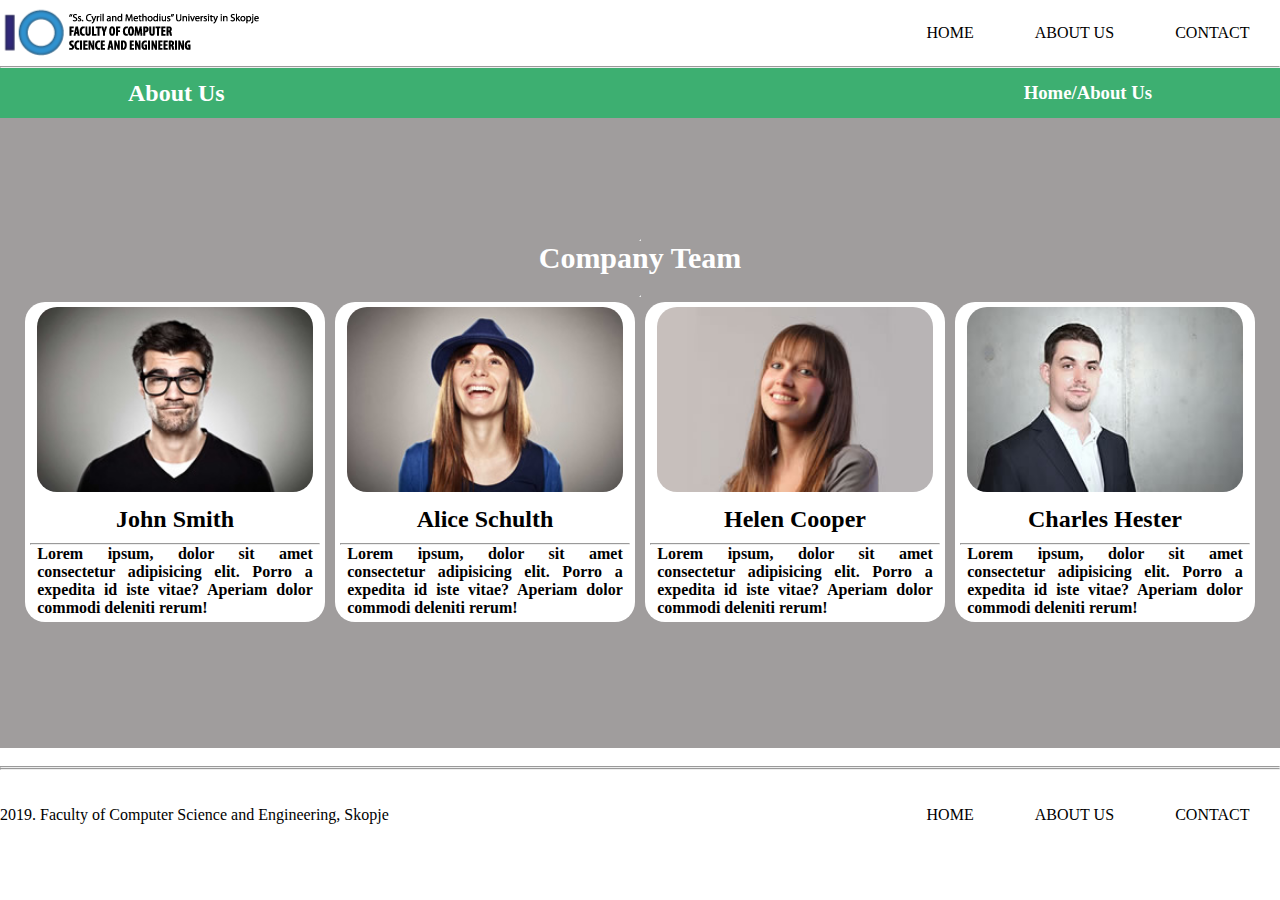
<file: LabPositioning/about.html>
<!DOCTYPE html>
<html lang="en">
  <head>
    <meta charset="UTF-8" />
    <meta name="viewport" content="width=device-width, initial-scale=1.0" />
    <title>Document</title>
    <link rel="stylesheet" href="style.css" />
  </head>
  <body>
    <header>
      <nav>
        <img src="images/finki-logo-9-en.png" />
        <ul>
          <li><a href="index.html">HOME</a></li>
          <li><a href="about.html">ABOUT US</a></li>
          <li><a href="contact.html">CONTACT</a></li>
        </ul>
      </nav>
      <hr />
    </header>
    <main>
      <div class="container">
        <div class="about">
          <h2>About Us</h2>
          <h3>Home/About Us</h3>
        </div>
        <div class="team">
          <hr />
          <h2>Company Team</h2>
          <hr />
          <div class="team-cards">
            <div class="card">
              <img src="images/team1.jpg" />
              <h2>John Smith</h2>
              <hr />
              <p>
                Lorem ipsum, dolor sit amet consectetur adipisicing elit. Porro
                a expedita id iste vitae? Aperiam dolor commodi deleniti rerum!
              </p>
            </div>
            <div class="card">
              <img src="images/team2.jpg" />
              <h2>Alice Schulth</h2>
              <hr />
              <p>
                Lorem ipsum, dolor sit amet consectetur adipisicing elit. Porro
                a expedita id iste vitae? Aperiam dolor commodi deleniti rerum!
              </p>
            </div>
            <div class="card">
              <img src="images/team3.jpg" />
              <h2>Helen Cooper</h2>
              <hr />
              <p>
                Lorem ipsum, dolor sit amet consectetur adipisicing elit. Porro
                a expedita id iste vitae? Aperiam dolor commodi deleniti rerum!
              </p>
            </div>
            <div class="card">
              <img src="images/team4.jpg" />
              <h2>Charles Hester</h2>
              <hr />
              <p>
                Lorem ipsum, dolor sit amet consectetur adipisicing elit. Porro
                a expedita id iste vitae? Aperiam dolor commodi deleniti rerum!
              </p>
            </div>
          </div>
        </div>
      </div>
    </main>
    <br />
    <hr />
    <footer>
      <hr />
      <nav>
        <span>2019. Faculty of Computer Science and Engineering, Skopje</span>
        <ul>
          <li><a href="index.html">HOME</a></li>
          <li><a href="about.html">ABOUT US</a></li>
          <li><a href="contact.html">CONTACT</a></li>
        </ul>
      </nav>
    </footer>
  </body>
</html>
</file>
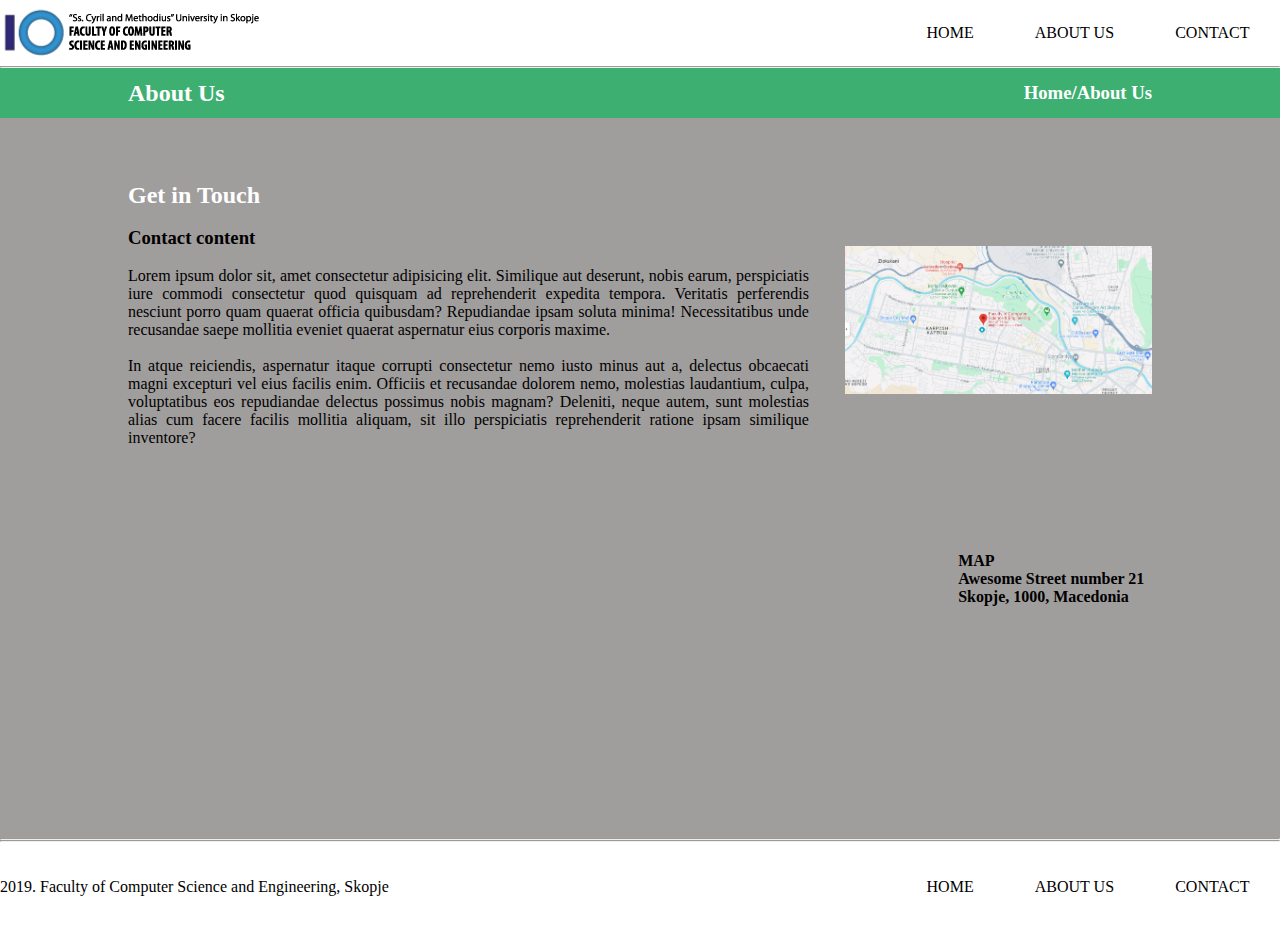
<file: LabPositioning/contact.html>
<!DOCTYPE html>
<html lang="en">
  <head>
    <meta charset="UTF-8" />
    <meta name="viewport" content="width=device-width, initial-scale=1.0" />
    <title>Document</title>
    <link rel="stylesheet" href="style.css" />
  </head>
  <body>
    <header>
      <nav>
        <img src="images/finki-logo-9-en.png" />
        <ul>
          <li><a href="index.html">HOME</a></li>
          <li><a href="about.html">ABOUT US</a></li>
          <li><a href="contact.html">CONTACT</a></li>
        </ul>
      </nav>
      <hr />
    </header>
    <main>
      <div class="container">
        <div class="about">
          <h2>About Us</h2>
          <h3>Home/About Us</h3>
        </div>
        <div class="gray">
          <div class="tekst">
            <h2>Get in Touch</h2>
            <br />
            <h3>Contact content</h3>
            <br />
            <p>
              Lorem ipsum dolor sit, amet consectetur adipisicing elit.
              Similique aut deserunt, nobis earum, perspiciatis iure commodi
              consectetur quod quisquam ad reprehenderit expedita tempora.
              Veritatis perferendis nesciunt porro quam quaerat officia
              quibusdam? Repudiandae ipsam soluta minima! Necessitatibus unde
              recusandae saepe mollitia eveniet quaerat aspernatur eius corporis
              maxime.
              <br />
              <br />
              In atque reiciendis, aspernatur itaque corrupti consectetur nemo
              iusto minus aut a, delectus obcaecati magni excepturi vel eius
              facilis enim. Officiis et recusandae dolorem nemo, molestias
              laudantium, culpa, voluptatibus eos repudiandae delectus possimus
              nobis magnam? Deleniti, neque autem, sunt molestias alias cum
              facere facilis mollitia aliquam, sit illo perspiciatis
              reprehenderit ratione ipsam similique inventore?
            </p>
          </div>
          <div id="slika">
            <img id="map" src="images/img4.png" />
            <p>
              MAP<br />
              Awesome Street number 21
              <br />
              Skopje, 1000, Macedonia
            </p>
          </div>
        </div>
      </div>
    </main>
    <hr />
    <footer>
      <hr />
      <nav>
        <span>2019. Faculty of Computer Science and Engineering, Skopje</span>
        <ul>
          <li><a href="index.html">HOME</a></li>
          <li><a href="about.html">ABOUT US</a></li>
          <li><a href="contact.html">CONTACT</a></li>
        </ul>
      </nav>
    </footer>
  </body>
</html>
</file>
<file: LabPositioning/style.css>
* {
  margin: 0;
  padding: 0;
  box-sizing: border-box;
}

nav {
  display: flex;
  justify-content: space-between;
}
nav ul {
  list-style: none;
  display: flex;
  justify-content: space-around;
  width: 30%;
  align-items: center;
}
nav ul li a {
  text-decoration: none;
  color: #000;
}
nav ul li a:active {
  color: #3daf71;
}
footer {
  height: 10vh;
}
footer nav {
  display: flex;
  align-items: center;
  height: 100%;
}
main {
  height: 100%;
}
.container {
  height: 100%;
  width: 100%;
  display: flex;
  flex-direction: column;
}
.gore {
  height: 60%;
  display: flex;
  justify-content: space-around;
  align-items: center;
  color: white;
  background-color: #01008a;
  margin-top: 10px;
}
.gore h1 {
  font-size: 3em;
}
.gore h2 {
  font-size: 2em;
}
.dole {
  height: 40%;
  background-color: #3daf71;
  margin-top: 15px;
  display: flex;
  flex-direction: column;
  padding-left: 5%;
  padding-right: 5%;
  margin-bottom: 10px;
}
.dole-gore {
  padding: 20px;
  flex: 1;
}
.dole-gore img {
  float: left;
  height: 150px;
  margin-right: 20px;
}
.dole-dole {
  padding: 20px;
  flex: 1;
}
.dole-dole img {
  height: 150px;
  float: right;
  margin-left: 20px;
}
.dole img {
  border-radius: 20px;
}
.dole p {
  display: block;
  text-align: justify;
  font-weight: 600;
}
.about {
  display: flex;
  justify-content: space-between;
  padding-left: 10%;
  padding-right: 10%;
  color: white;
  background-color: #3daf71;
  height: 50px;
  align-items: center;
}
.team {
  background-color: #a09d9d;
  display: flex;
  flex-direction: column;
  align-items: center;
  justify-content: center;
  height: 70vh;
  padding: 0;
}
.team > h2 {
  margin-bottom: 20px;
  color: white;
  font-size: 30px;
  font-weight: 900;
}
.team-cards {
  display: flex;
  justify-content: center;
}
.card img,
p {
  width: 95%;
  margin-right: 2.5%;
  margin-left: 2.5%;
}
img {
  border-radius: 20px;
}
.card {
  width: 300px;
  height: fit-content;
  margin: 5px;
  background-color: white;
  border-radius: 20px;
  flex-direction: column;
  justify-content: center;
  align-items: center;
  padding: 5px;
}
.card h2,
p {
  font-weight: 900;
}
.card h2 {
  padding: 10px;
  width: 100%;
  text-align: center;
}
.card p {
  text-align: justify;
}
.card hr {
  color: black;
}
.gray {
  display: flex;
  background-color: #a09d9d;
  height: 80vh;
}
.tekst {
  margin-top: 5%;
  margin-left: 10%;
  width: 70%;
}
.tekst * {
  padding: 0;
  text-align: justify;
}
.tekst p {
  font-weight: 400;
  margin: 0;
}
.gray img {
  width: 100%;
  border-radius: 0;
}
#slika {
  margin-right: 10%;
  margin-top: 10%;
  width: 30%;
  height: 50%;
  position: relative;
}
#slika p {
  position: absolute;
  bottom: 0;
  right: 0;
  width: fit-content;
}
.gray h2 {
  color: white;
}
.gray h3 {
  font-weight: 900;
}
</file>
<file: zadaca/css/style.css>
@import url("https://fonts.googleapis.com/css2?family=Roboto:ital,wght@0,100;0,300;0,400;0,500;0,700;0,900;1,100;1,300;1,400;1,500;1,700;1,900&display=swap");

* {
  margin: 0;
  padding: 0;
  box-sizing: border-box;
  font-family: "Roboto", sans-serif;
  font-weight: 400;
  font-style: normal;
}
body > div {
  width: 55%;
  margin: auto;
}
#header {
  display: flex;
  flex-direction: column;
  justify-content: center;
  align-items: center;
  row-gap: 5px;
}
.navbar {
  display: flex;
  justify-content: flex-end;
}
#tm-section-1\ bg-dark {
  background: url(/zadaca/img/gallery-img-01.jpg);
  background-size: cover;
  margin-bottom: 20px;
  background-repeat: no-repeat;
  height: 500px;
  display: flex;
  flex-direction: column;
  justify-content: flex-end;
}
#tm-section-1\ bg-dark > div {
  height: 40px;
  background-color: #ffffff7c;
  display: flex;
  justify-content: center;
  align-items: center;
}
#tm-section-3 > div {
  display: flex;
  justify-content: space-between;
}
#tm-section-3 > div > div {
  width: 45%;
  background-color: #ebeaea;
}
#tm-section-3 > div > div img {
  width: 100%;
}
#tm-section-3 .tm-box-3 {
  padding: 20px;
  text-align: left;
  display: flex;
  flex-direction: column;
  row-gap: 10px;
}
.text-center {
  display: flex;
  justify-content: center;
}
.text-center .btn {
  padding: 10px 30px;
  background-color: #ffffff;
  color: #000;
  font-size: 17px;
  text-decoration: none;
  border: solid #000 1px;
}
#tm-section-5 {
  height: 500px;
  margin: 30px 0;
}
#tm-section-5 .row {
  display: flex;
  width: 100%;
  height: 100%;
  justify-content: space-between;
  column-gap: 30px;
}
#tm-section-5 .row img,
.image.fit {
  height: 100%;
}
#tm-section-5 .col-lg-8.col-md-12.col-sm-12.pl-lg-0.pt-5.mt-5 {
  display: flex;
  flex-direction: column;
  justify-content: center;
  align-items: center;
  row-gap: 20px;
}
#tm-section-5 .col-lg-8.col-md-12.col-sm-12.pl-lg-0.pt-5.mt-5 > div {
  display: flex;
  background-color: #ebeaea;
}
#tm-section-5 .media-body.tm-box-5 {
  padding: 10px;
  display: flex;
  flex-direction: column;
  justify-content: center;
}
#tm-section-6 {
  height: fit-content;
  margin-top: 50px;
}
#tm-section-6 .row {
  height: 100%;
  width: 100%;
  display: flex;
  justify-content: space-between;
}
#tm-section-6 .row > div {
  width: 46%;
}
#contact_message {
  width: 100%;
  padding: 10px;
}
form .row.mb-2 {
  display: flex;
  justify-content: space-between;
}
#tm-section-6
  > div
  > div.col-lg-7.col-md-7.col-xs-12
  > div
  > form
  > div.row.mb-2
  > div {
  width: 49%;
}
form input {
  width: 100%;
  padding: 10px;
}
form button {
  padding: 10px 20px;
  background-color: #ffffff;
  border: solid 2px #818181;
  float: right;
  margin-top: 10px;
}
#tm-section-6 > div > div.col-lg-5.col-md-5.col-xs-12.tm-contact-right > div {
  display: flex;
  flex-direction: column;
  row-gap: 20px;
}
footer {
  height: 50px;
  display: flex;
  justify-content: center;
  align-items: center;
  margin-top: 20px;
}
footer * {
  color: #000;
  text-decoration: none;
}
#header > h1 {
  color: #818181;
  margin-top: 50px;
  margin-bottom: 10px;
}
#header > p {
  font-size: 12px;
  color: #818181;
}
#top > nav > a {
  color: #818181;
  text-decoration: none;
}
#top > nav > img {
  color: #818181;
  padding: 5px;
  height: 30px;
  margin-left: 5px;
  border: solid 1px #000;
  border-radius: 5px;
}
</file>
<file: zadaca_cetvrtok/css/style.css>
* {
  margin: 0;
  padding: 0;
  box-sizing: border-box;
  font-family: "Lucida Sans", "Lucida Sans Regular", "Lucida Grande",
    "Lucida Sans Unicode", Geneva, Verdana, sans-serif;
}

body > .container:first-child {
  height: 500px;
  background-image: url(../images/home-bg.jpg);
  display: flex;
  justify-content: center;
  align-items: center;
}
body > .container:first-child .row:first-child {
  width: 80%;
  padding: 30px 30px;
  background-color: #ffffffcb;
  display: flex;
  justify-content: center;
  align-items: center;
}
.col-md-offset-1.col-md-10.col-sm-12 {
}
.home-wrapper {
  width: 100%;
  text-align: center;
}
.home-wrapper h3 {
  margin-bottom: 10px;
  color: #de7f0bb5;
  text-transform: uppercase;
}
.home-wrapper h1 {
  margin-top: 10px;
}
img {
  width: 20%;
}
#about > .container {
  display: flex;
  justify-content: center;
  align-items: center;
}
#about > .container > .row {
  display: flex;
  width: 50%;
}
.col-md-4.col-sm-8 > div,
img {
  width: 100%;
}
.col-md-4.col-sm-8 {
  width: 30%;
}
.col-md-8.col-sm-12 {
  width: 70%;
  display: flex;
  flex-direction: column;
  align-items: center;
  justify-content: space-around;
}
#about .container {
  width: 100%;
  height: 500px;
  background-color: #dadada;
  display: flex;
  justify-content: center;
  align-items: center;
}
#about .container .row {
  width: 60%;
  height: fit-content;
  display: flex;
  column-gap: 20px;
}

#about .container .row .col-md-8.col-sm-12 {
  padding: 30px 20px;
  width: 70%;
}
.about-thumb {
  height: 100%;
  display: flex;
  flex-direction: column;
  justify-content: space-between;
}
.about-thumb .section-title {
  display: flex;
  flex-direction: column;
  justify-content: space-between;
  height: 40%;
}
#about > div > div > div.col-md-8.col-sm-12 > div > div.section-title > h3 {
  text-transform: uppercase;
  color: #de7f0bb5;
}
#about > div > div > div.col-md-4.col-sm-8 {
  width: 30%;
}
#about > div > div > div.col-md-4.col-sm-8 {
  height: fit-content;
}
#about > div > div > div.col-md-8.col-sm-12 {
  background-color: #ffffff;
}
#about > div > div > div.col-md-4.col-sm-8 > div {
  height: fit-content;
}
#about > div > div > div.col-md-4.col-sm-8 > div > a {
  text-decoration: none;
  color: #000;
  padding: 10px;
  background-color: #c8c7c7;
}
#about > div > div > div.col-md-4.col-sm-8 {
  height: fit-content;
}
#work {
  background-color: #f1f0f0;
  height: 500px;
}
#work .container {
  width: 100%;
  height: 100%;
  display: flex;
  justify-content: center;
  align-items: center;
}

#work > div > div {
  width: 50%;
  display: flex;
  flex-direction: column;
  row-gap: 30px;
}

#work > div > div > div.row-wrapper {
  display: flex;
  column-gap: 10px;
}
#contact {
  height: 500px;
  background-color: #c8c7c7;
}
#contact .container {
  width: 100%;
  height: 100%;
  display: flex;
  justify-content: center;
  align-items: center;
}
#contact > div > div {
  width: 50%;
}
#contact-form > div.col-md-12.col-sm-12 > textarea {
  width: 100%;
}
.col-md-6.col-sm-6{
  width: fit-content;
  display: inline;
}
.col-md-6.col-sm-6 input{
  width: 49%;
  margin: 0;
  padding: 5px 0;
}
#contact-form > div.col-md-offset-3.col-md-6.col-sm-offset-3.col-sm-6{
  display: block;
}
form *{
  border: 0;
}
#contact-form > div:nth-child(2) > input,#contact-form > div:nth-child(3){}
</file>
<file: zadaca_vtornik/css/style.css>
* {
  margin: 0;
  padding: 0;
  box-sizing: border-box;
  font-family: Arial, Helvetica, sans-serif;
}
.navbar > div {
  display: flex;
  width: 100%;
  justify-content: space-around;
  height: 50px;
  align-items: center;
}
.navbar-header {
  width: fit-content;
}
.main-navigation li a {
  list-style: none;
  text-decoration: none;
  color: #000;
  font-weight: 600;
}
.main-navigation li {
  display: inline;
  margin: 15px;
}
.navbar-brand {
  text-decoration: none;
  color: #000;
  font-weight: 600;
}
#home {
  height: 500px;
  background-image: url("/zadaca_vtornik/images/home-bg.jpg");
  background-repeat: no-repeat;
  background-size: cover;
}
#home .container {
  width: 100%;
  height: 100%;
  display: flex;
  justify-content: center;
  align-items: center;
}
#home .container .row {
  width: 500px;
  height: 250px;
  display: flex;
  justify-content: center;
  align-items: center;
}
#home .container .row > div {
  height: 60%;
  width: 80%;
  text-align: center;
}
#home > div > div > div > h1 {
  margin-top: 30px;
  margin-bottom: 30px;
  font-size: 2em;
}
#home > div > div > div > a.btn {
  text-decoration: none;
  color: #fff;
  font-weight: 600;
  background-color: #e58405;
  border-radius: 5px;
  font-size: 12px;
  margin: 7px;
  padding: 13px 30px;
}
#home > div > div > div > a.btn.btn-default {
  background-color: #000;
}
#about {
  height: 600px;
  margin-top: 30px;
  margin-bottom: 50px;
}
#about .container {
  width: 100%;
  height: 100%;
  display: flex;
  justify-content: center;
  align-items: center;
}

#about .container .row {
  display: flex;
  justify-content: space-between;
  align-items: center;
  width: 100%;
  height: 95%;
}
#about > div > div > div:nth-child(1) {
  width: 50%;
  height: 100%;
  margin-bottom: 30px;
}
#about > div > div > div:nth-child(1) img {
  width: 100%;
}
.col-md-6.col-sm-12 {
  width: 50%;
  padding: 40px;
  height: 60%;
}
.col-md-6.col-sm-12 .about-des {
  height: 100%;
  display: flex;
  flex-direction: column;
  justify-content: space-between;
}
#about > div > div > div.col-md-6.col-sm-12 > div > h3 {
  color: #e58405;
  font-weight: 800;
}
#blog {
  height: 650px;
}
#blog .container {
  width: 100%;
  height: 100%;
  display: fle;
}
#blog .container .row {
  display: flex;
  align-items: center;
  justify-content: space-between;
  flex-direction: column;
}
#blog .container .row .blog-masonry {
  display: flex;
  justify-content: space-around;
  width: 70%;
}
#blog .container .row .blog-masonry .post-masonry {
  width: 30%;
  padding: 10px;
  border: solid 1px #c1c1c1;
  border-radius: 5px;
}
#blog .container .row .blog-masonry .post-masonry img {
  width: 100%;
}
.blog-wrapper {
  height: 100%;
  display: flex;
  flex-direction: column;
  justify-content: space-between;
}
#blog > div > div > div > div > div > h3 > a {
  text-decoration: none;
  color: #000;
}
#blog > div > div > h2 {
  margin: 30px;
}
#blog > div > div > h4 {
  margin-bottom: 30px;
}
#contact {
  height: 650px;
}
#contact .container {
  height: 100%;
  width: 100%;
  display: flex;
  justify-content: center;
  align-items: center;
}
#contact .container .row {
  display: flex;
  column-gap: 50px;
}
#contact > div > div > div.col-md-6.col-sm-6 > form > div.col-md-12.col-sm-12 {
  display: flex;
  flex-direction: column;
  row-gap: 10px;
}
#contact > div > div > div:nth-child(2) > div {
  padding: 20px 0;
  height: 100%;
  display: flex;
  flex-direction: column;
  justify-content: space-around;
}
#contact > div > div > div.col-md-6.col-sm-6 > form {
  width: 350px;
}
#submit {
  padding: 10px 20px;
  background-color: #b8b4af;
  border: 0;
  margin-top: 20px;
  font-weight: 600;
}
footer {
  height: 250px;
}
footer .container {
  width: 100%;
  height: 95%;
}
footer .container .row {
  display: flex;
  width: 100%;
  height: 100%;
  justify-content: space-evenly;
  align-items: center;
}
footer .container .row > div:first-child {
  width: 30%;
}
footer .container .row > div {
  width: fit-content;
}
.link-list a {
  text-decoration: none;
  color: #000;
  font-weight: 600;
  display: flex;
}
</file>
<file: Example_2/grupa2/style.css>
body {
  background-color: #00496c;
}
#div-top {
  background: url("./img/cover_top.png") no-repeat;
  height: 500px;
  padding-left: 40px;
}
.container {
  width: 770px;
  background: url("./img/cover.png") repeat;
  margin: auto;
  height: 1715px;
}
#div-top header {
  float: left;
  width: 330px;
}
#div-summary {
  float: right;
  width: 240px;
  margin-right: 120px;
  margin-top: 40px;
}
#div-summary p:nth-of-type(2) {
  position: absolute;
  width: 62px;
  margin-top: -164px;
  padding: 10px 14px;
  height: 131px;
  margin-left: 235px;
  font-size: 12px;
  background: url(./img/bookmark.jpg) no-repeat;
  color: white;
}
#div-summary p:nth-of-type(2) a {
  color: white;
}
#div-introduction {
  clear: both;
}
#div-introduction h3 {
  float: left;
  height: 105px;
  margin-left: 131px;
}
#div-introduction p {
  float: right;
  margin-right: 40px;
  width: 330px;
}
#div-top header h1 {
  display: none;
}
#div-top header h2 {
  background: url("./img/game-of-thrones.jpg") no-repeat;
  height: 71px;
  padding-top: 80px;
  margin-top: 50px;
  margin-left: 30px;
  color: gray;
  font-style: italic;
  font-family: Georgia, "Times New Roman", Times, serif;
  font-size: 16px;
}
#div-about {
  height: 300px;
}
#div-about h3 {
  float: right;
  height: 148px;
  margin-right: 171px;
  visibility: visible;
}
/*#div-about h3:after
{
    float:right;
    height: 148px;
    content: 'What is the plot about';
    visibility: visible;
    color: black;
}*/
#div-about p {
  float: left;
  margin-left: 40px;
  width: 330px;
}
#div-people {
  height: 330px;
  margin-top: 40px;
}
#div-people h3 {
  float: left;
  height: 140px;
  margin-left: 180px;
}
#div-people p {
  float: right;
  margin-right: 40px;
  width: 330px;
}
#div-people p:nth-of-type(2) {
  margin-top: -16px;
}
#div-people2 {
  height: 415px;
  width: 410px;
  float: right;
  margin-top: 30px;
}
#div-people2 p {
  float: right;
  margin-right: 40px;
  width: 330px;
  margin-top: -16px;
}
.wrapper {
  float: left;
  width: 300px;
  margin-left: 100px;
  margin-top: -615px;
}
footer {
  clear: both;
  float: right;
  height: 100px;
  width: 770px;
  background: url(./img/cover_bot.png) no-repeat 0px -16px;
}
footer a:first-of-type {
  margin-left: 440px;
}
footer a {
  color: gray;
  text-decoration: none;
  padding-left: 30px;
}

#div-introduction {
  background: url("./img/img_1.jpg") no-repeat 0px 50px;
  height: 391px;
}
#div-about {
  background: url("./img/img_2.jpg") no-repeat 400px 50px;
  height: 300px;
}
#div-people {
  background: url("./img/img_3.jpg") no-repeat 50px 50px;
}
.navigation ul {
  list-style-image: url("./img/bull.png");
}
.navigation ul li a {
  color: #00496c;
  text-decoration: none;
}
#div-backstage-links {
  padding-left: 21px;
  background: url(./img/notes.jpg) no-repeat;
  width: 252px;
  height: 249px;
  padding-top: 10px;
}
#div-backstage-links ul li {
  list-style-type: none;
}
#div-backstage-links ul li a {
  text-decoration: none;
}
</file>
<file: Exercise-Example/style.css>
/*-------------------------------------------------------------------------

2100000, Ime i Prezime  

----------------------------------------------------------------------------*/
#container {
  background: url("containerbackground.gif") repeat-y;
  width: 663px;
  margin: auto;
}

#pageHeader {
  background: url("top.gif") no-repeat;
  margin-left: 29px;
  height: 332px;
}

#pageHeader h1 span,
#preamble h3 span,
#explanation h3 span,
#participation h3 span,
#lselect h3 span,
#lresources h3 span {
  display: none;
}

#preamble {
  width: 389px;
  background: url("title1.gif") no-repeat;
  padding-top: 30px;
  margin-left: 37px;
  padding-left: 10px;
  padding-right: 10px;
  box-sizing: border-box;
}

#quickSummary {
  width: 192px;
  float: right;
  background: url("summary.gif") no-repeat;
  padding-top: 30px;
  margin-right: 37px;
}

#explanation {
  width: 389px;
  background: url("title2.gif") no-repeat;
  padding-top: 30px;
  margin-left: 37px;
  padding-left: 10px;
  padding-right: 10px;
  box-sizing: border-box;
}

#participation {
  width: 389px;
  background: url("title3.gif") no-repeat;
  padding-top: 30px;
  margin-left: 37px;
  padding-left: 10px;
  padding-right: 10px;
  box-sizing: border-box;
}

#linkList {
  float: right;
  margin-top: -130px;
}

#supportingText {
  width: 389px;
  display: inline-block;
}

#lselect {
  width: 192px;
  background: url("designs.gif") no-repeat;
  padding-top: 30px;
  margin-right: 37px;
}

#lresources {
  width: 192px;
  background: url("resources.gif") no-repeat;
  padding-top: 30px;
  margin-right: 37px;
}

#lselect ul li {
  list-style-image: url("paper.gif");
}
#lselect ul li:hover {
  list-style-image: url("paperfolded.gif");
}
#lresources ul li {
  list-style-image: url("paperfolded.gif");
}
#lresources a {
  color: red;
  text-decoration: none;
}
</file>
